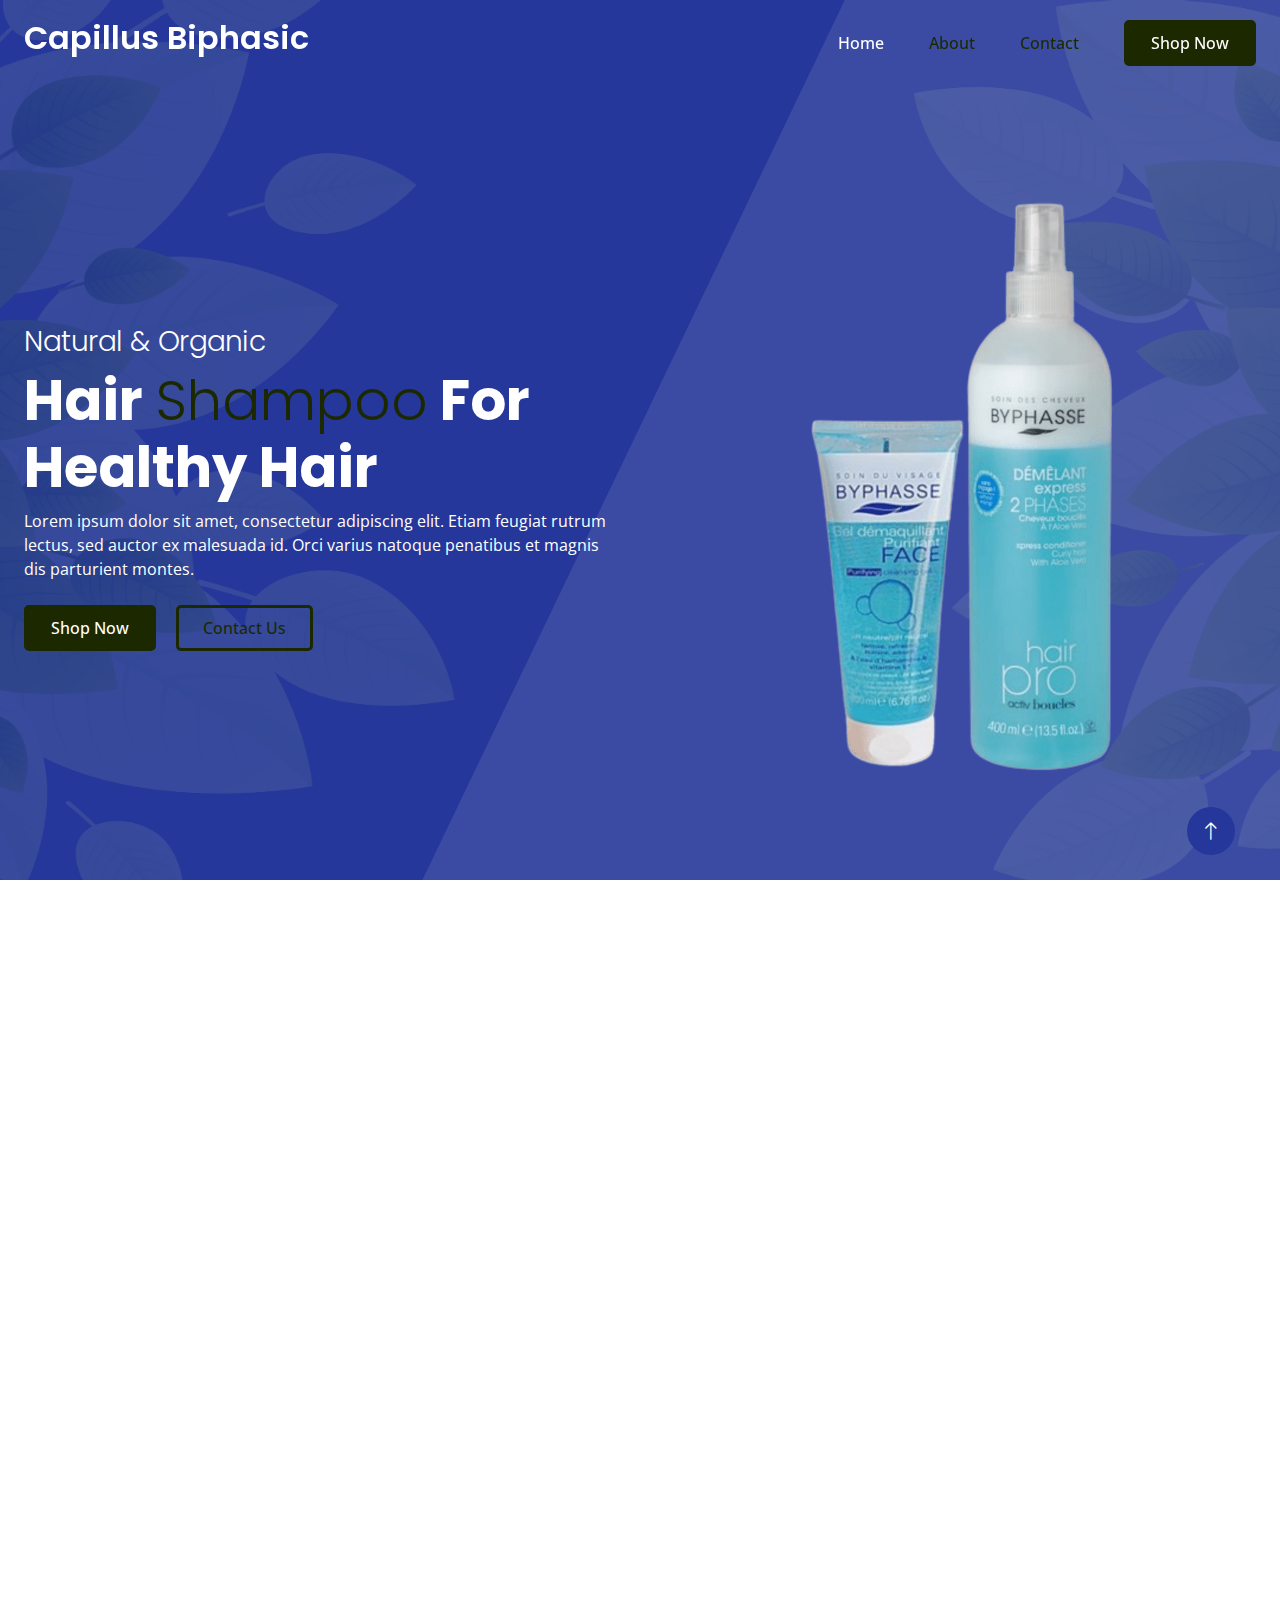
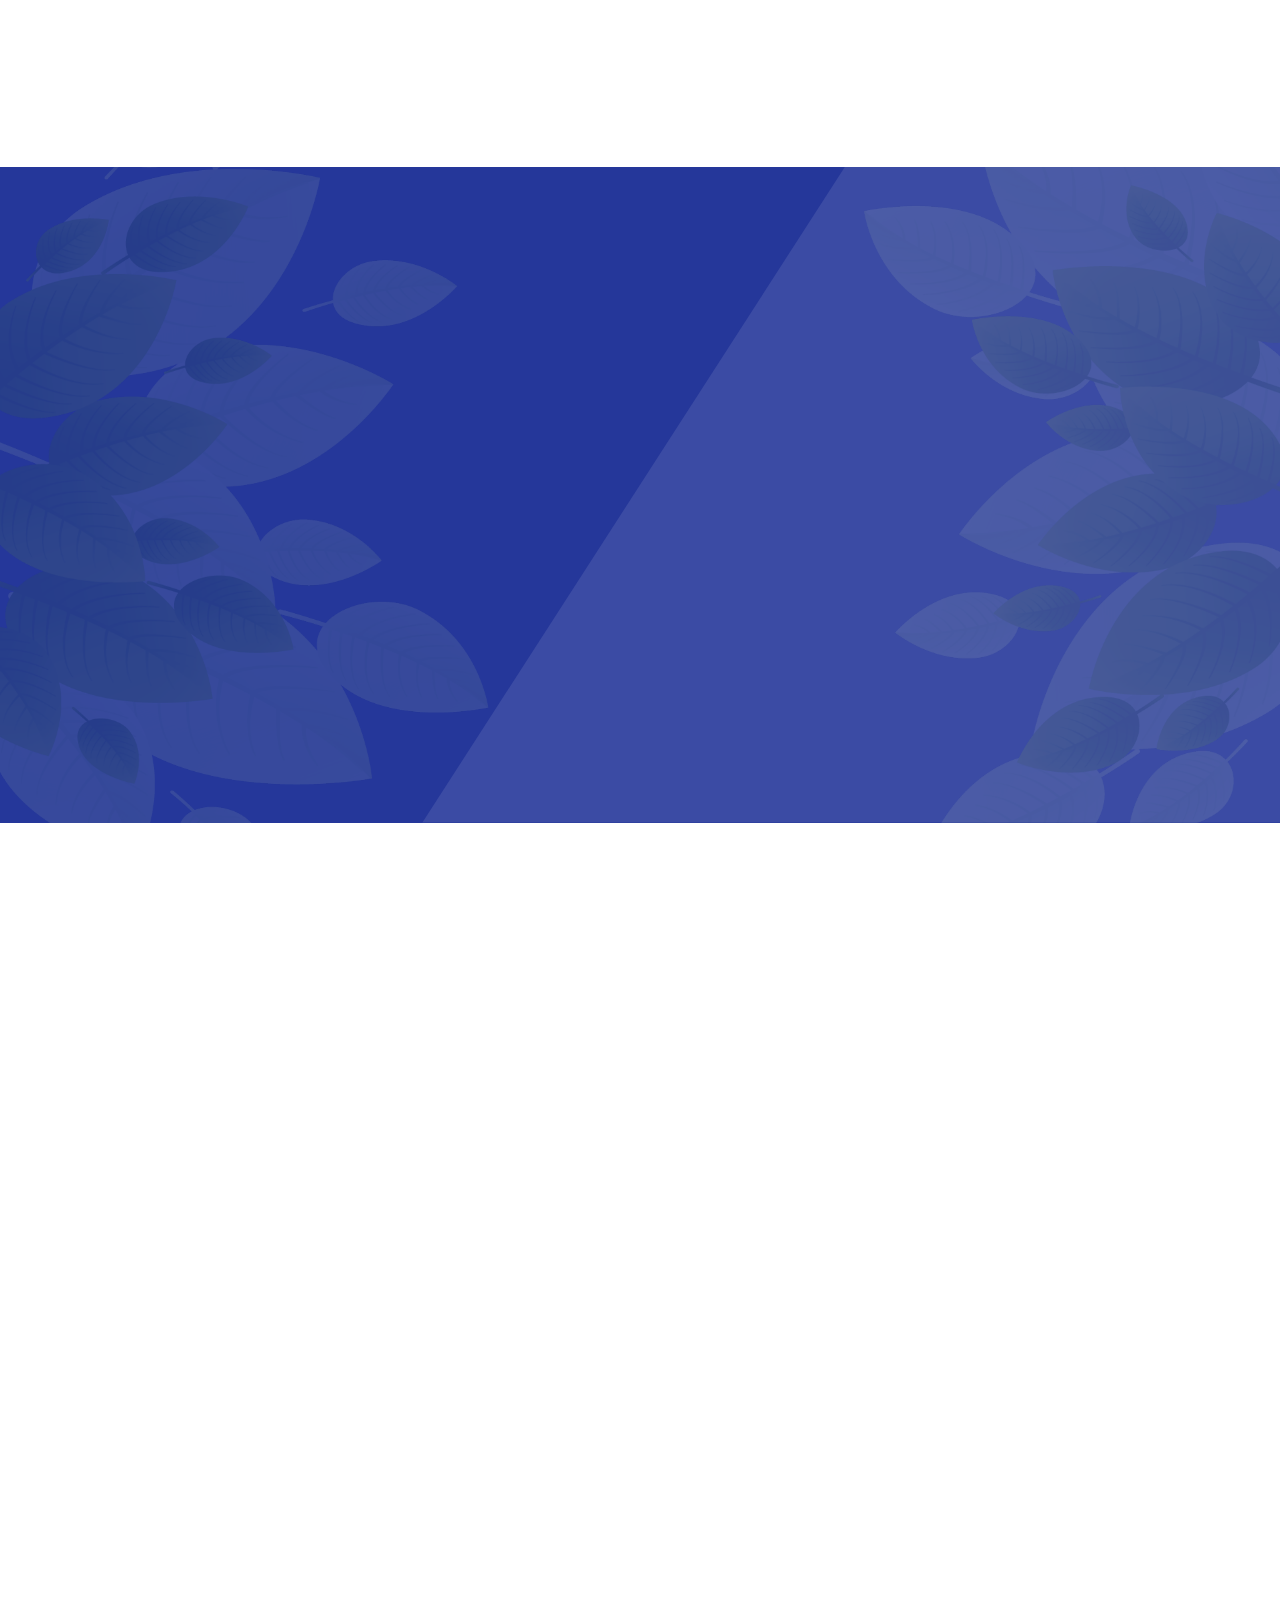
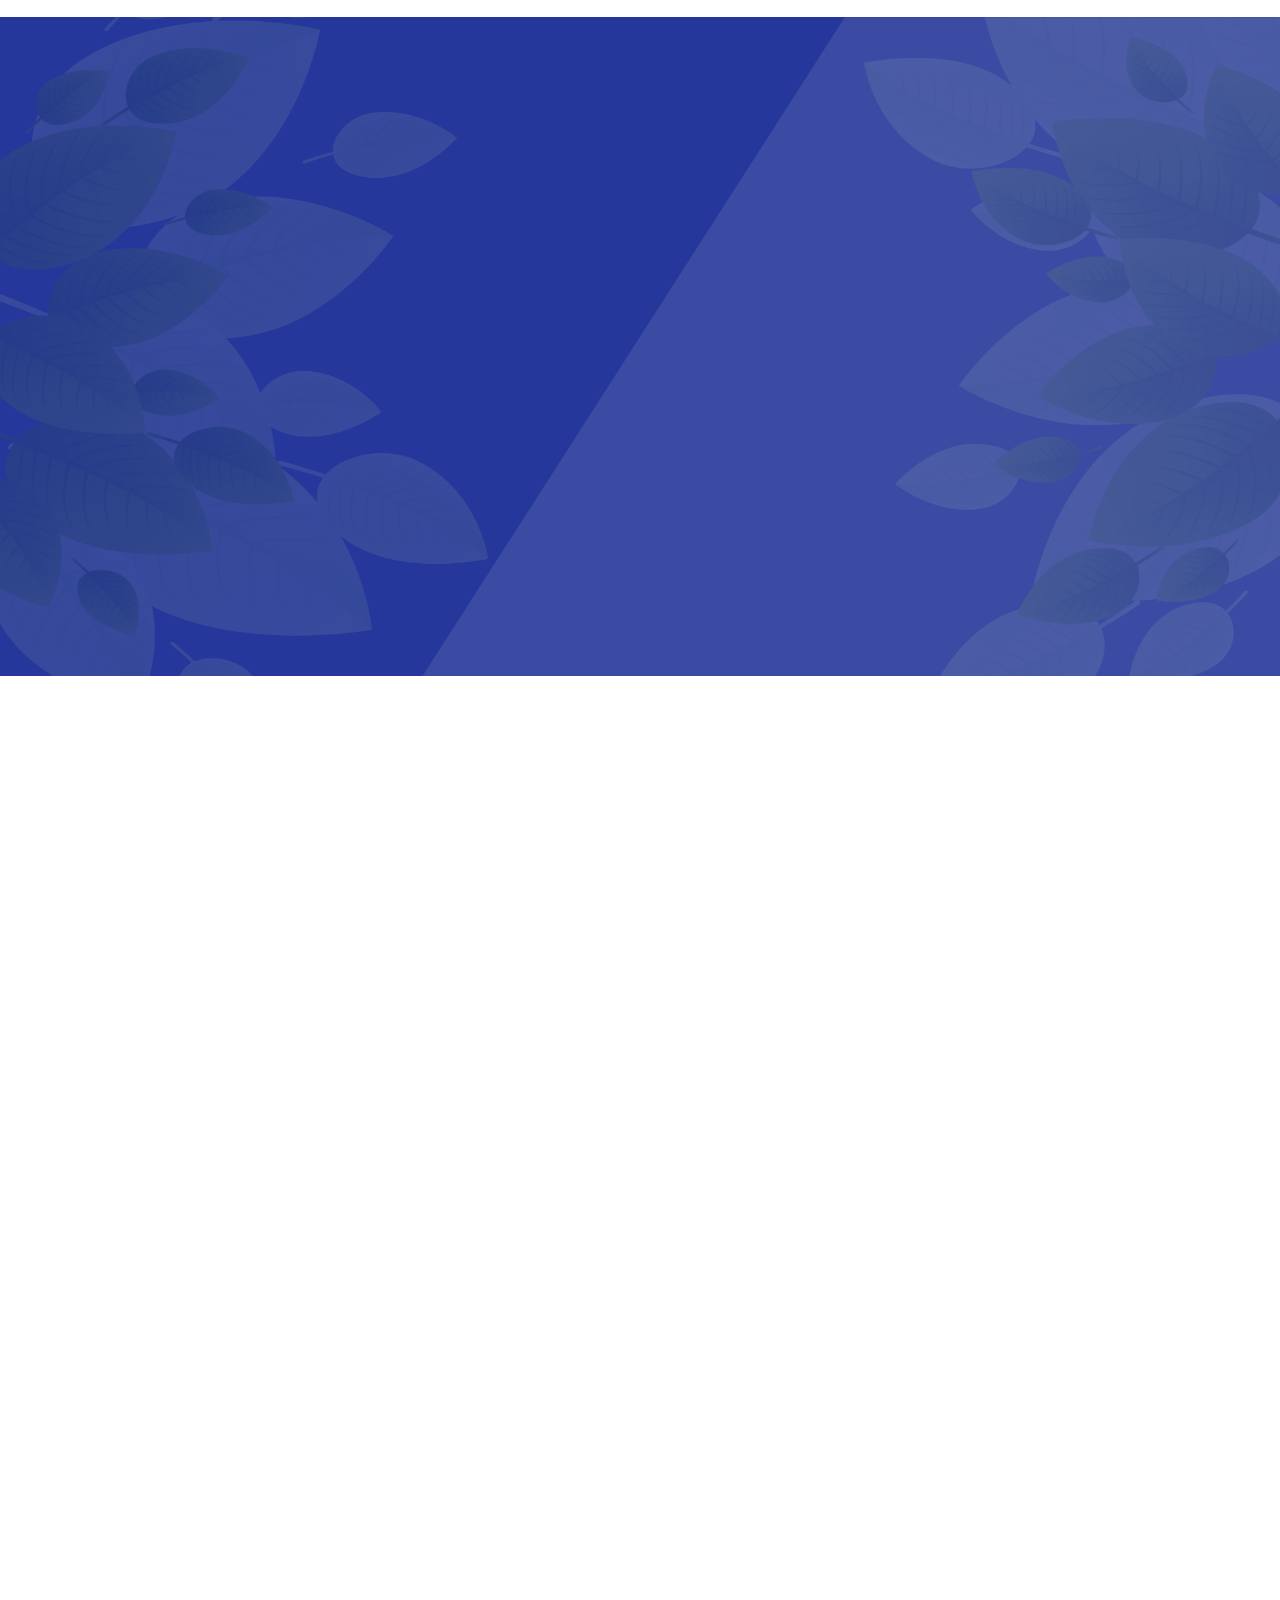
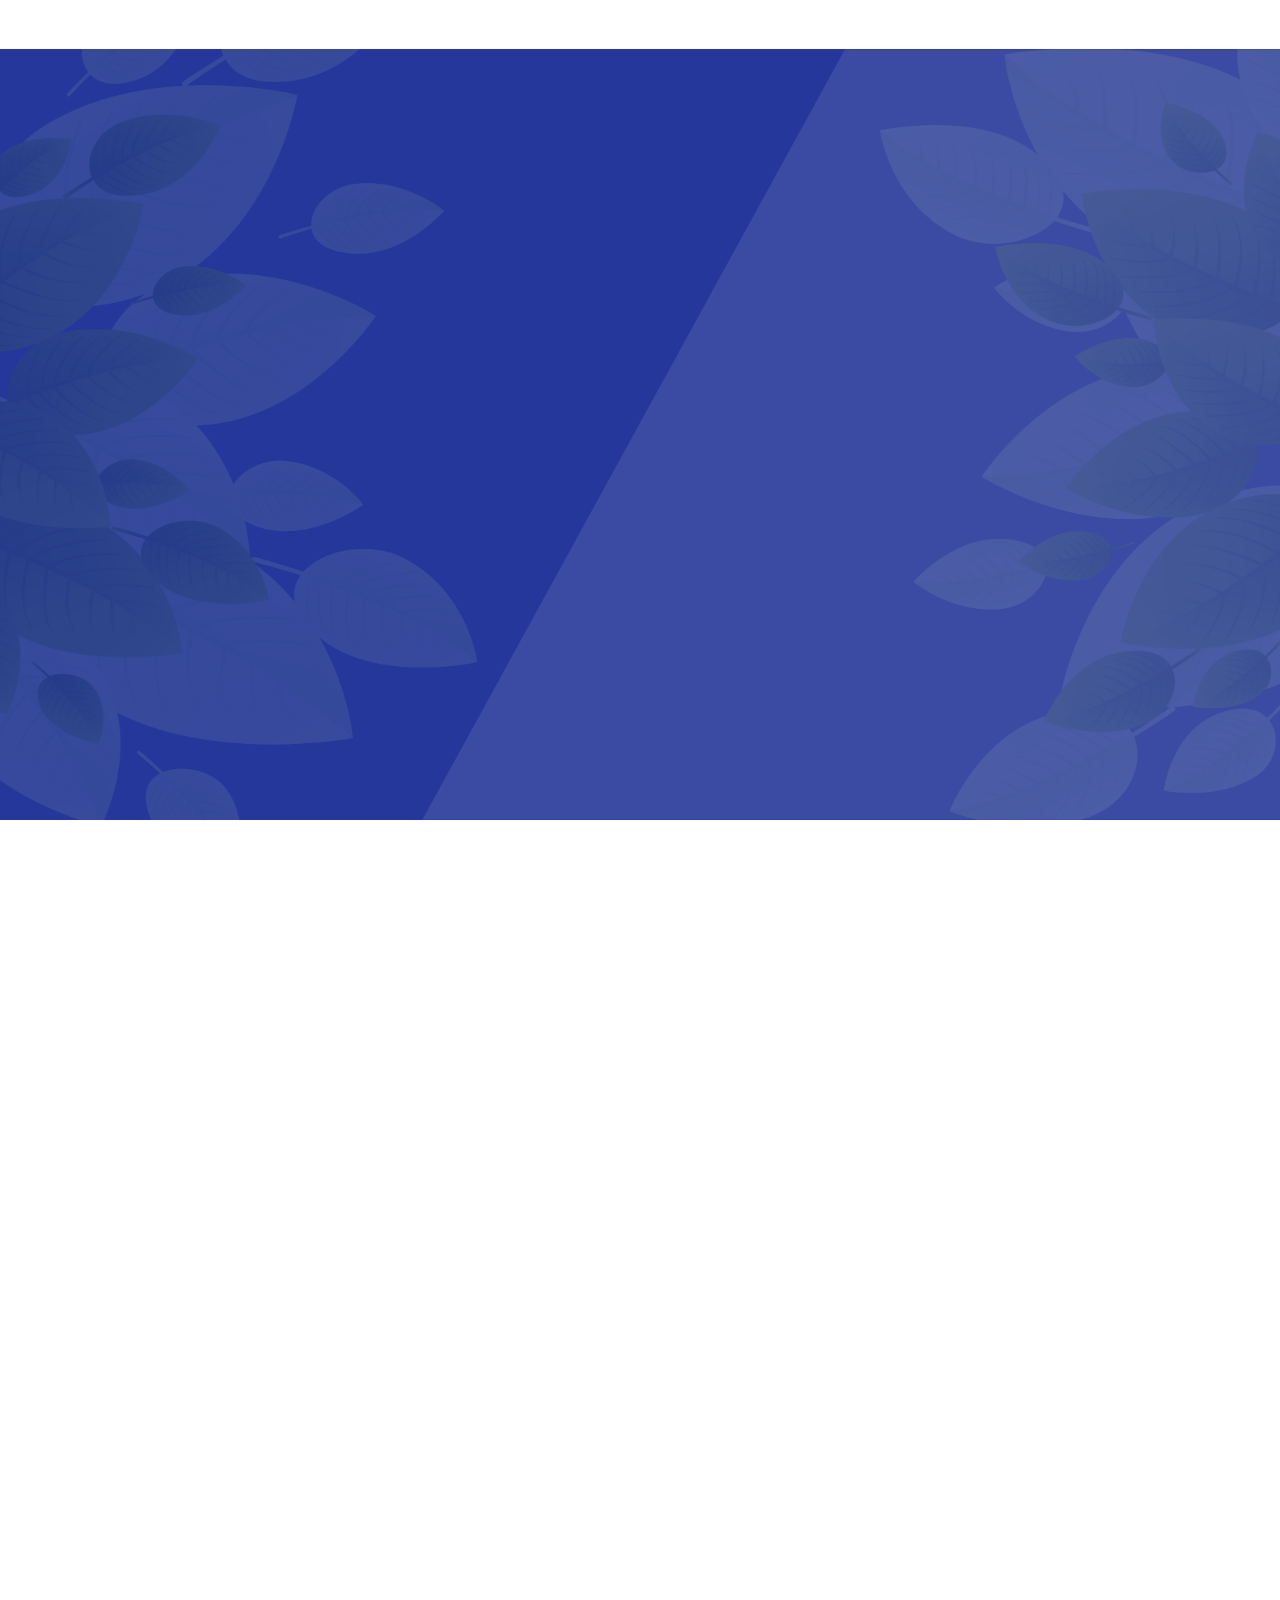
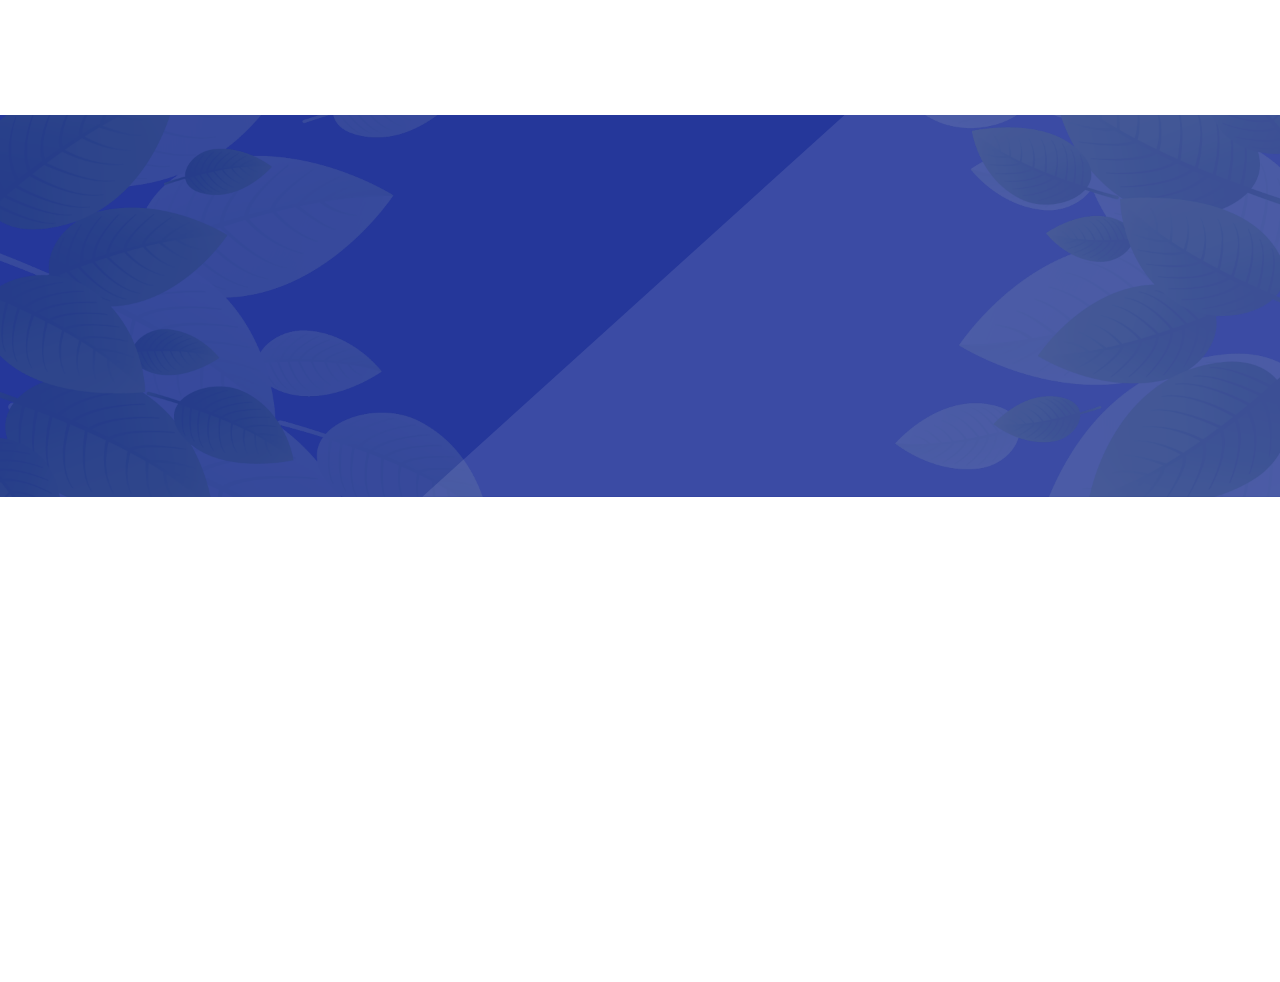
<file: index.html>
<!DOCTYPE html>
<html lang="en">

<head>
    <meta charset="utf-8">
    <title>Capillus Biphasic</title>
    <meta content="width=device-width, initial-scale=1.0" name="viewport">
    <meta content="" name="keywords">
    <meta content="" name="description">

    <!-- Favicon -->
    <link href="img/favicon.ico" rel="icon">

    <!-- Google Web Fonts -->
    <link rel="preconnect" href="https://fonts.googleapis.com">
    <link rel="preconnect" href="https://fonts.gstatic.com" crossorigin>
    <link
        href="https://fonts.googleapis.com/css2?family=Open+Sans:wght@400;500&family=Poppins:wght@200;600;700&display=swap"
        rel="stylesheet">

    <!-- Icon Font Stylesheet -->
    <link href="https://cdnjs.cloudflare.com/ajax/libs/font-awesome/5.10.0/css/all.min.css" rel="stylesheet">
    <link href="https://cdn.jsdelivr.net/npm/bootstrap-icons@1.4.1/font/bootstrap-icons.css" rel="stylesheet">

    <!-- Libraries Stylesheet -->
    <link href="lib/animate/animate.min.css" rel="stylesheet">
    <link href="lib/owlcarousel/assets/owl.carousel.min.css" rel="stylesheet">

    <!-- Customized Bootstrap Stylesheet -->
    <link href="css/bootstrap.min.css" rel="stylesheet">

    <!-- Template Stylesheet -->
    <link href="css/style.css" rel="stylesheet">
</head>
<style>
    .custom-bg {
        background-color: #25379a;
    }
    .btn-custom {
            background-color: #25379a;
            color: white;
            border: none;
        }
    .btn-custom:hover {
            background-color: #1f2f85;
        }
    .text-custom {
            color: #25379a;
        }
        .btn-outline-custom {
            color: #25379a;
            border-color: #25379a;
        }
        .btn-outline-custom:hover {
            background-color: #25379a;
            color: white;
        }
</style>
<body>
    <!-- Spinner Start -->
    <div id="spinner"
        class="show bg-white position-fixed translate-middle w-100 vh-100 top-50 start-50 d-flex align-items-center justify-content-center">
        <div class="spinner-grow text-custom" style="width: 3rem; height: 3rem;" role="status">
            <span class="sr-only">Loading...</span>
        </div>
    </div>
    <!-- Spinner End -->


    <!-- Navbar Start -->
    <div class="container-fluid sticky-top">
        <div class="container">
            <nav class="navbar navbar-expand-lg navbar-light p-0">
                <a href="index.html" class="navbar-brand">
                    <h2 class="text-white">Capillus Biphasic</h2>
                </a>
                <button type="button" class="navbar-toggler ms-auto me-0" data-bs-toggle="collapse"
                    data-bs-target="#navbarCollapse">
                    <span class="navbar-toggler-icon"></span>
                </button>
                <div class="collapse navbar-collapse" id="navbarCollapse">
                    <div class="navbar-nav ms-auto">
                        <a href="index.html" class="nav-item nav-link active">Home</a>
                        <a href="about.html" class="nav-item nav-link">About</a>
                        <a href="contact.html" class="nav-item nav-link">Contact</a>
                    </div>
                    <a href="" class="btn btn-dark py-2 px-4 d-none d-lg-inline-block">Shop Now</a>
                </div>
            </nav>
        </div>
    </div>
    <!-- Navbar End -->
<!-- color #25379a -->

    <!-- Hero Start -->
    <div class="container-fluid custom-bg hero-header mb-5">
        <div class="container">
            <div class="row g-5 align-items-center">
                <div class="col-lg-6 text-center text-lg-start">
                    <h3 class="fw-light text-white animated slideInRight">Natural & Organic</h3>
                    <h1 class="display-4 text-white animated slideInRight">Hair <span class="fw-light text-dark">Shampoo</span> For Healthy Hair</h1>
                    <p class="text-white mb-4 animated slideInRight">Lorem ipsum dolor sit amet, consectetur adipiscing
                        elit. Etiam feugiat rutrum lectus, sed auctor ex malesuada id. Orci varius natoque penatibus et
                        magnis dis parturient montes.</p>
                    <a href="" class="btn btn-dark py-2 px-4 me-3 animated slideInRight">Shop Now</a>
                    <a href="" class="btn btn-outline-dark py-2 px-4 animated slideInRight">Contact Us</a>
                </div>
                <div class="col-lg-6">
                    <img class="img-fluid animated pulse infinite" src="img/shampo.png" alt="">
                </div>
            </div>
        </div>
    </div>
    <!-- Hero End -->


    <!-- Feature Start -->
    <div class="container-fluid py-5">
        <div class="container">
            <div class="row g-4">
                <div class="col-lg-4 wow fadeIn" data-wow-delay="0.1s">
                    <div class="feature-item position-relative custom-bg text-center p-3">
                        <div class="border py-5 px-3">
                            <i class="fa fa-leaf fa-3x text-dark mb-4"></i>
                            <h5 class="text-white mb-0">100% Natural</h5>
                        </div>
                    </div>
                </div>
                <div class="col-lg-4 wow fadeIn" data-wow-delay="0.3s">
                    <div class="feature-item position-relative custom-bg text-center p-3">
                        <div class="border py-5 px-3">
                            <i class="fa fa-tint-slash fa-3x text-dark mb-4"></i>
                            <h5 class="text-white mb-0">Anti Hair Fall</h5>
                        </div>
                    </div>
                </div>
                <div class="col-lg-4 wow fadeIn" data-wow-delay="0.5s">
                    <div class="feature-item position-relative custom-bg text-center p-3">
                        <div class="border py-5 px-3">
                            <i class="fa fa-times fa-3x text-dark mb-4"></i>
                            <h5 class="text-white mb-0">Hypoallergenic</h5>
                        </div>
                    </div>
                </div>
            </div>
        </div>
    </div>
    <!-- Feature End -->


    <!-- About Start -->
    <div class="container-fluid py-5">
        <div class="container">
            <div class="row g-5 align-items-center">
                <div class="col-lg-6 wow fadeIn" data-wow-delay="0.1s">
                    <img class="img-fluid animated pulse infinite" src="img/prod2.png">
                </div>
                <div class="col-lg-6 wow fadeIn" data-wow-delay="0.5s">
                    <h1 class="text-custom mb-4">Healthy Hair <span class="fw-light text-dark">Is A Symbol Of Our
                            Beauty</span></h1>
                    <p class="mb-4">Lorem ipsum dolor sit amet, consectetur adipiscing elit. Duis aliquet, erat non malesuada consequat, nibh erat tempus risus, vitae porttitor purus nisl vitae purus. Praesent tristique odio ut rutrum pellentesque. Fusce eget molestie est, at rutrum est.</p>
                    <p class="mb-4">Aliqu diam amet diam et eos labore. Clita erat ipsum et lorem et sit, sed stet no
                        labore lorem sit. Sanctus clita duo justo et tempor.</p>
                    <a class="btn btn-custom py-2 px-4" href="">Shop Now</a>
                </div>
            </div>
        </div>
    </div>
    <!-- About End -->


    <!-- Deal Start -->
    <div class="container-fluid deal custom-bg my-5 py-5">
        <div class="container py-5">
            <div class="row g-5 align-items-center">
                <div class="col-lg-6 wow fadeIn" data-wow-delay="0.1s">
                    <img class="img-fluid animated pulse infinite" src="img/prod1.png">
                </div>
                <div class="col-lg-6 wow fadeIn" data-wow-delay="0.5s">
                    <div class="bg-white text-center p-4">
                        <div class="border p-4">
                            <p class="mb-2">Natural & Organic Shampoo</p>
                            <h2 class="fw-bold text-uppercase mb-4">Deals of the Day</h2>
                            <h1 class="display-4 text-custom mb-4">$99.99</h1>
                            <h5>Fresh Organic Shampoo</h5>
                            <p class="mb-4">Lorem ipsum dolor sit amet, consectetur adipiscing
                                elit. Etiam feugiat rutrum lectus sed auctor.</p>
                            <div class="row g-0 cdt mb-4">
                                <div class="col-3">
                                    <h1 class="display-6" id="cdt-days"></h1>
                                </div>
                                <div class="col-3">
                                    <h1 class="display-6" id="cdt-hours"></h1>
                                </div>
                                <div class="col-3">
                                    <h1 class="display-6" id="cdt-minutes"></h1>
                                </div>
                                <div class="col-3">
                                    <h1 class="display-6" id="cdt-seconds"></h1>
                                </div>
                            </div>
                            <a class="btn btn-custom py-2 px-4" href="">Shop Now</a>
                        </div>
                    </div>
                </div>
            </div>
        </div>
    </div>
    <!-- Deal End -->


    <!-- Feature Start -->
    <div class="container-fluid py-5">
        <div class="container">
            <div class="mx-auto text-center wow fadeIn" data-wow-delay="0.1s" style="max-width: 600px;">
                <h1 class="text-custom mb-3"><span class="fw-light text-dark">Best Benefits Of Our</span> Natural Hair
                    Shampoo</h1>
                <p class="mb-5">Lorem ipsum dolor sit amet, consectetur adipiscing elit. Duis aliquet, erat non malesuada consequat, nibh erat tempus risus.</p>
            </div>
            <div class="row g-4 align-items-center">
                <div class="col-lg-4 wow fadeIn" data-wow-delay="0.3s">
                    <div class="row g-5">
                        <div class="col-12 d-flex">
                            <div class="btn-square rounded-circle border flex-shrink-0"
                                style="width: 80px; height: 80px;">
                                <i class="fa fa-check fa-2x text-custom"></i>
                            </div>
                            <div class="ps-3">
                                <h5>Natural & Organic</h5>
                                <hr class="w-25 custom-bg my-2">
                                <span>Lorem ipsum dolor sit amet adipiscing elit aliquet.</span>
                            </div>
                        </div>
                        <div class="col-12 d-flex">
                            <div class="btn-square rounded-circle border flex-shrink-0"
                                style="width: 80px; height: 80px;">
                                <i class="fa fa-check fa-2x text-custom"></i>
                            </div>
                            <div class="ps-3">
                                <h5>Anti Hair Fall</h5>
                                <hr class="w-25 custom-bg my-2">
                                <span>Lorem ipsum dolor sit amet adipiscing elit aliquet.</span>
                            </div>
                        </div>
                        <div class="col-12 d-flex">
                            <div class="btn-square rounded-circle border flex-shrink-0"
                                style="width: 80px; height: 80px;">
                                <i class="fa fa-check fa-2x text-custom"></i>
                            </div>
                            <div class="ps-3">
                                <h5>Anti-dandruff</h5>
                                <hr class="w-25 custom-bg my-2">
                                <span>Lorem ipsum dolor sit amet adipiscing elit aliquet.</span>
                            </div>
                        </div>
                    </div>
                </div>
                <div class="col-lg-4 wow fadeIn" data-wow-delay="0.1s">
                    <img class="img-fluid animated pulse infinite" src="img/shampo.png">
                </div>
                <div class="col-lg-4 wow fadeIn" data-wow-delay="0.5s">
                    <div class="row g-5">
                        <div class="col-12 d-flex">
                            <div class="btn-square rounded-circle border flex-shrink-0"
                                style="width: 80px; height: 80px;">
                                <i class="fa fa-check fa-2x text-custom"></i>
                            </div>
                            <div class="ps-3">
                                <h5>No Internal Side Effect</h5>
                                <hr class="w-25 custom-bg my-2">
                                <span>Lorem ipsum dolor sit amet adipiscing elit aliquet.</span>
                            </div>
                        </div>
                        <div class="col-12 d-flex">
                            <div class="btn-square rounded-circle border flex-shrink-0"
                                style="width: 80px; height: 80px;">
                                <i class="fa fa-check fa-2x text-custom"></i>
                            </div>
                            <div class="ps-3">
                                <h5>No Skin Irritation</h5>
                                <hr class="w-25 custom-bg my-2">
                                <span>Lorem ipsum dolor sit amet adipiscing elit aliquet.</span>
                            </div>
                        </div>
                        <div class="col-12 d-flex">
                            <div class="btn-square rounded-circle border flex-shrink-0"
                                style="width: 80px; height: 80px;">
                                <i class="fa fa-check fa-2x text-custom"></i>
                            </div>
                            <div class="ps-3">
                                <h5>No Artificial Smell</h5>
                                <hr class="w-25 custom-bg my-2">
                                <span>Lorem ipsum dolor sit amet adipiscing elit aliquet.</span>
                            </div>
                        </div>
                    </div>
                </div>
            </div>
        </div>
    </div>
    <!-- Feature End -->


    <!-- How To Use Start -->
    <div class="container-fluid how-to-use custom-bg my-5 py-5">
        <div class="container text-white py-5">
            <div class="mx-auto text-center wow fadeIn" data-wow-delay="0.1s" style="max-width: 600px;">
                <h1 class="text-white mb-3"><span class="fw-light text-dark">How To Use Our</span> Natural & Organic
                    <span class="fw-light text-dark">Hair Shampoo</span></h1>
                <p class="mb-5">Lorem ipsum dolor sit amet, consectetur adipiscing elit. Duis aliquet, erat non malesuada consequat, nibh erat tempus risus.</p>
            </div>
            <div class="row g-5">
                <div class="col-lg-4 text-center wow fadeIn" data-wow-delay="0.1s">
                    <div class="btn-square rounded-circle border mx-auto mb-4" style="width: 120px; height: 120px;">
                        <i class="fa fa-home fa-3x text-dark"></i>
                    </div>
                    <h5 class="text-white">Wash Hair With Water</h5>
                    <hr class="w-25 bg-light my-2 mx-auto">
                    <span>Lorem ipsum dolor sit amet, consectetur adipiscing elit. Duis aliquet, erat non malesuada consequat.</span>
                </div>
                <div class="col-lg-4 text-center wow fadeIn" data-wow-delay="0.3s">
                    <div class="btn-square rounded-circle border mx-auto mb-4" style="width: 120px; height: 120px;">
                        <i class="fa fa-home fa-3x text-dark"></i>
                    </div>
                    <h5 class="text-white">Apply Shampoo On Hair</h5>
                    <hr class="w-25 bg-light my-2 mx-auto">
                    <span>Lorem ipsum dolor sit amet, consectetur adipiscing elit. Duis aliquet, erat non malesuada consequat.</span>
                </div>
                <div class="col-lg-4 text-center wow fadeIn" data-wow-delay="0.5s">
                    <div class="btn-square rounded-circle border mx-auto mb-4" style="width: 120px; height: 120px;">
                        <i class="fa fa-home fa-3x text-dark"></i>
                    </div>
                    <h5 class="text-white">Wait 5 Mins And Wash</h5>
                    <hr class="w-25 bg-light my-2 mx-auto">
                    <span>Lorem ipsum dolor sit amet, consectetur adipiscing elit. Duis aliquet, erat non malesuada consequat.</span>
                </div>
            </div>
        </div>
    </div>
    <!-- How To Use End -->


    <!-- Product Start -->
    <div class="container-fluid py-5">
        <div class="container">
            <div class="mx-auto text-center wow fadeIn" data-wow-delay="0.1s" style="max-width: 600px;">
                <h1 class="text-custom mb-3"><span class="fw-light text-dark">Our Natural</span> Hair Products</h1>
                <p class="mb-5">Lorem ipsum dolor sit amet, consectetur adipiscing elit. Duis aliquet, erat non malesuada consequat, nibh erat tempus risus.</p>
            </div>
            <div class="row g-4">
                <div class="col-md-6 col-lg-3 wow fadeIn" data-wow-delay="0.1s">
                    <div class="product-item text-center border h-100 p-4">
                        <img class="img-fluid mb-4" src="img/prod1.png" alt="">
                        <div class="mb-2">
                            <small class="fa fa-star text-custom"></small>
                            <small class="fa fa-star text-custom"></small>
                            <small class="fa fa-star text-custom"></small>
                            <small class="fa fa-star text-custom"></small>
                            <small class="fa fa-star text-custom"></small>
                            <small>(99)</small>
                        </div>
                        <a href="" class="h6 d-inline-block mb-2">Hair Shining Shampoo</a>
                        <h5 class="text-custom mb-3">$99.99</h5>
                        <a href="" class="btn btn-outline-custom px-3">Add To Cart</a>
                    </div>
                </div>
                <div class="col-md-6 col-lg-3 wow fadeIn" data-wow-delay="0.3s">
                    <div class="product-item text-center border h-100 p-4">
                        <img class="img-fluid mb-4" src="img/prod2.png" alt="">
                        <div class="mb-2">
                            <small class="fa fa-star text-custom"></small>
                            <small class="fa fa-star text-custom"></small>
                            <small class="fa fa-star text-custom"></small>
                            <small class="fa fa-star text-custom"></small>
                            <small class="fa fa-star text-custom"></small>
                            <small>(99)</small>
                        </div>
                        <a href="" class="h6 d-inline-block mb-2">Anti-dandruff Shampoo</a>
                        <h5 class="text-custom mb-3">$99.99</h5>
                        <a href="" class="btn btn-outline-custom px-3">Add To Cart</a>
                    </div>
                </div>
                <div class="col-md-6 col-lg-3 wow fadeIn" data-wow-delay="0.5s">
                    <div class="product-item text-center border h-100 p-4">
                        <img class="img-fluid mb-4" src="img/prod1.png" alt="">
                        <div class="mb-2">
                            <small class="fa fa-star text-custom"></small>
                            <small class="fa fa-star text-custom"></small>
                            <small class="fa fa-star text-custom"></small>
                            <small class="fa fa-star text-custom"></small>
                            <small class="fa fa-star text-custom"></small>
                            <small>(99)</small>
                        </div>
                        <a href="" class="h6 d-inline-block mb-2">Anti Hair Fall Shampoo</a>
                        <h5 class="text-custom mb-3">$99.99</h5>
                        <a href="" class="btn btn-outline-custom px-3">Add To Cart</a>
                    </div>
                </div>
                <div class="col-md-6 col-lg-3 wow fadeIn" data-wow-delay="0.7s">
                    <div class="product-item text-center border h-100 p-4">
                        <img class="img-fluid mb-4" src="img/prod2.png" alt="">
                        <div class="mb-2">
                            <small class="fa fa-star text-custom"></small>
                            <small class="fa fa-star text-custom"></small>
                            <small class="fa fa-star text-custom"></small>
                            <small class="fa fa-star text-custom"></small>
                            <small class="fa fa-star text-custom"></small>
                            <small>(99)</small>
                        </div>
                        <a href="" class="h6 d-inline-block mb-2">Hair Growing Shampoo</a>
                        <h5 class="text-custom mb-3">$99.99</h5>
                        <a href="" class="btn btn-outline-custom px-3">Add To Cart</a>
                    </div>
                </div>
            </div>
        </div>
    </div>
    <!-- Product End -->


    <!-- Testimonial Start -->
    <div class="container-fluid testimonial custom-bg my-5 py-5">
        <div class="container text-white py-5">
            <div class="mx-auto text-center wow fadeIn" data-wow-delay="0.1s" style="max-width: 600px;">
                <h1 class="text-white mb-3">Our Customer Said <span class="fw-light text-dark">About Our Natural Shampoo</span></h1>
                <p class="mb-5">Lorem ipsum dolor sit amet, consectetur adipiscing elit. Duis aliquet, erat non malesuada consequat, nibh erat tempus risus.</p>
            </div>
            <div class="row justify-content-center">
                <div class="col-lg-8">
                    <div class="owl-carousel testimonial-carousel wow fadeIn" data-wow-delay="0.1s">
                        <div class="testimonial-item text-center" data-dot="1">
                            <img class="img-fluid border p-2" src="img/testimonial-1.jpg" alt="">
                            <h5 class="fw-light lh-base text-white">Lorem ipsum dolor sit amet, consectetur adipiscing elit. Duis aliquet, erat non malesuada consequat, nibh erat tempus risus, vitae porttitor purus nisl vitae purus. Praesent tristique odio ut rutrum pellentesque. Fusce eget molestie est, at rutrum est. Nullam scelerisque libero nunc, vitae ullamcorper elit volutpat ut.</h5>
                            <h5 class="mb-1">Client Name</h5>
                            <h6 class="fw-light text-white fst-italic mb-0">Profession</h6>
                        </div>
                        <div class="testimonial-item text-center" data-dot="2">
                            <img class="img-fluid border p-2" src="img/testimonial-2.jpg" alt="">
                            <h5 class="fw-light lh-base text-white">Lorem ipsum dolor sit amet, consectetur adipiscing elit. Duis aliquet, erat non malesuada consequat, nibh erat tempus risus, vitae porttitor purus nisl vitae purus. Praesent tristique odio ut rutrum pellentesque. Fusce eget molestie est, at rutrum est. Nullam scelerisque libero nunc, vitae ullamcorper elit volutpat ut.</h5>
                            <h5 class="mb-1">Client Name</h5>
                            <h6 class="fw-light text-white fst-italic mb-0">Profession</h6>
                        </div>
                        <div class="testimonial-item text-center" data-dot="3">
                            <img class="img-fluid border p-2" src="img/testimonial-3.jpg" alt="">
                            <h5 class="fw-light lh-base text-white">Lorem ipsum dolor sit amet, consectetur adipiscing elit. Duis aliquet, erat non malesuada consequat, nibh erat tempus risus, vitae porttitor purus nisl vitae purus. Praesent tristique odio ut rutrum pellentesque. Fusce eget molestie est, at rutrum est. Nullam scelerisque libero nunc, vitae ullamcorper elit volutpat ut.</h5>
                            <h5 class="mb-1">Client Name</h5>
                            <h6 class="fw-light text-white fst-italic mb-0">Profession</h6>
                        </div>
                    </div>
                </div>
            </div>
        </div>
    </div>
    <!-- Testimonial End -->


    <!-- Blog Start -->
    <div class="container-fluid py-5">
        <div class="container">
            <div class="mx-auto text-center wow fadeIn" data-wow-delay="0.1s" style="max-width: 600px;">
                <h1 class="text-custom mb-3"><span class="fw-light text-dark">From Our</span> Blog Articles</h1>
                <p class="mb-5">Lorem ipsum dolor sit amet, consectetur adipiscing elit. Duis aliquet, erat non malesuada consequat, nibh erat tempus risus.</p>
            </div>
            <div class="row g-4">
                <div class="col-md-6 col-lg-4 wow fadeIn" data-wow-delay="0.1s">
                    <div class="blog-item border h-100 p-4">
                        <img class="img-fluid mb-4" src="img/blog-1.jpg" alt="">
                        <a href="" class="h5 lh-base d-inline-block" style="color: #1f2f85;">Foods that are good for your hair growing</a>
                        <div class="d-flex text-black-50 mb-2">
                            <div class="pe-3">
                                <small class="fa fa-eye me-1"></small>
                                <small>9999 Views</small>
                            </div>
                            <div class="pe-3">
                                <small class="fa fa-comments me-1"></small>
                                <small>9999 Comments</small>
                            </div>
                        </div>
                        <p class="mb-4">Lorem ipsum dolor sit amet, consectetur adipiscing elit. Duis aliquet, erat non malesuada consequat.</p>
                        <a href="" class="btn btn-outline-custom px-3" >Read More</a>
                    </div>
                </div>
                <div class="col-md-6 col-lg-4 wow fadeIn" data-wow-delay="0.3s">
                    <div class="blog-item border h-100 p-4">
                        <img class="img-fluid mb-4" src="img/blog-2.jpg" alt="">
                        <a href="" class="h5 lh-base d-inline-block" style="color: #1f2f85;">How to take care of hair naturally</a>
                        <div class="d-flex text-black-50 mb-2">
                            <div class="pe-3">
                                <small class="fa fa-eye me-1"></small>
                                <small>9999 Views</small>
                            </div>
                            <div class="pe-3">
                                <small class="fa fa-comments me-1"></small>
                                <small>9999 Comments</small>
                            </div>
                        </div>
                        <p class="mb-4">Lorem ipsum dolor sit amet, consectetur adipiscing elit. Duis aliquet, erat non malesuada consequat.</p>
                        <a href="" class="btn btn-outline-custom px-3">Read More</a>
                    </div>
                </div>
                <div class="col-md-6 col-lg-4 wow fadeIn" data-wow-delay="0.5s">
                    <div class="blog-item border h-100 p-4">
                        <img class="img-fluid mb-4" src="img/blog-3.jpg" alt="">
                        <a href="" class="h5 lh-base d-inline-block" style="color: #1f2f85;">How to use our natural & organic shampoo</a>
                        <div class="d-flex text-black-50 mb-2">
                            <div class="pe-3">
                                <small class="fa fa-eye me-1"></small>
                                <small>9999 Views</small>
                            </div>
                            <div class="pe-3">
                                <small class="fa fa-comments me-1"></small>
                                <small>9999 Comments</small>
                            </div>
                        </div>
                        <p class="mb-4">Lorem ipsum dolor sit amet, consectetur adipiscing elit. Duis aliquet, erat non malesuada consequat.</p>
                        <a href="" class="btn btn-outline-custom px-3">Read More</a>
                    </div>
                </div>
            </div>
        </div>
    </div>
    <!-- Blog End -->


    <!-- Newsletter Start -->
    <div class="container-fluid newsletter custom-bg py-5 my-5">
        <div class="container py-5">
            <div class="mx-auto text-center wow fadeIn" data-wow-delay="0.1s" style="max-width: 600px;">
                <h1 class="text-white mb-3"><span class="fw-light text-dark">Let's Subscribe</span> The Newsletter</h1>
                <p class="text-white mb-4">Subscribe now to get 30% discount on any of our products</p>
            </div>
            <div class="row justify-content-center">
                <div class="col-md-7 wow fadeIn" data-wow-delay="0.5s">
                    <div class="position-relative w-100 mt-3 mb-2">
                        <input class="form-control w-100 py-4 ps-4 pe-5" type="text" placeholder="Enter Your Email"
                            style="height: 48px;">
                        <button type="button" class="btn shadow-none position-absolute top-0 end-0 mt-1 me-2"><i
                                class="fa fa-paper-plane text-white fs-4"></i></button>
                    </div>
                </div>
            </div>
        </div>
    </div>
    <!-- Newsletter End -->


    <!-- Footer Start -->
    <div class="container-fluid bg-white footer">
        <div class="container py-5">
            <div class="row g-5">
                <div class="col-md-6 col-lg-3 wow fadeIn" data-wow-delay="0.1s">
                    <a href="index.html" class="d-inline-block mb-3">
                        <h1 class="text-custom">Capillus Biphasic</h1>
                    </a>
                    <p class="mb-0">Lorem ipsum dolor sit amet, consectetur adipiscing elit. Duis aliquet, erat non malesuada consequat, nibh erat tempus risus, vitae porttitor purus nisl vitae purus.</p>
                </div>
                <div class="col-md-6 col-lg-3 wow fadeIn" data-wow-delay="0.3s">
                    <h5 class="mb-4">Get In Touch</h5>
                    <p><i class="fa fa-map-marker-alt me-3"></i>123 Martil Maroc</p>
                    <p><i class="fa fa-phone-alt me-3"></i>+2126666666</p>
                    <p><i class="fa fa-envelope me-3"></i>info@gmail.com</p>
                    <div class="d-flex pt-2">
                        <a class="btn btn-square btn-outline-custom me-1" href=""><i class="fab fa-twitter"></i></a>
                        <a class="btn btn-square btn-outline-custom me-1" href=""><i class="fab fa-facebook-f"></i></a>
                        <a class="btn btn-square btn-outline-custom me-1" href=""><i class="fab fa-instagram"></i></a>
                        <a class="btn btn-square btn-outline-custom me-1" href=""><i
                                class="fab fa-linkedin-in"></i></a>
                    </div>
                </div>
                <div class="col-md-6 col-lg-3 wow fadeIn" data-wow-delay="0.5s">
                    <h5 class="mb-4">Our Products</h5>
                    <a class="btn btn-link" href="">Hair Shining Shampoo</a>
                    <a class="btn btn-link" href="">Anti-dandruff Shampoo</a>
                    <a class="btn btn-link" href="">Anti Hair Fall Shampoo</a>
                    <a class="btn btn-link" href="">Hair Growing Shampoo</a>
                    <a class="btn btn-link" href="">Anti smell Shampoo</a>
                </div>
                <div class="col-md-6 col-lg-3 wow fadeIn" data-wow-delay="0.7s">
                    <h5 class="mb-4">Popular Link</h5>
                    <a class="btn btn-link" href="">About Us</a>
                    <a class="btn btn-link" href="">Contact Us</a>
                    <a class="btn btn-link" href="">Privacy Policy</a>
                    <a class="btn btn-link" href="">Terms & Condition</a>
                    <a class="btn btn-link" href="">Career</a>
                </div>
            </div>
        </div>
        <div class="container wow fadeIn" data-wow-delay="0.1s">
            <div class="copyright">
                <div class="row">
                    <div class="col-md-6 text-center text-md-start mb-3 mb-md-0">
                        &copy; <a class="border-bottom" href="#">Capillus Biphasic</a> All Rights Reserved.
                    </div>
                    <div class="col-md-6 text-center text-md-end">
                        <div class="footer-menu">
                            <a href="">Home</a>
                            <a href="">Cookies</a>
                            <a href="">Help</a>
                            <a href="">FAQs</a>
                        </div>
                    </div>
                </div>
            </div>
        </div>
    </div>
    <!-- Footer End -->


    <!-- Back to Top -->
    <a href="#" class="btn btn-lg btn-custom btn-lg-square back-to-top"><i class="bi bi-arrow-up"></i></a>


    <!-- JavaScript Libraries -->
    <script src="https://ajax.googleapis.com/ajax/libs/jquery/3.6.1/jquery.min.js"></script>
    <script src="https://cdn.jsdelivr.net/npm/bootstrap@5.0.0/dist/js/bootstrap.bundle.min.js"></script>
    <script src="lib/wow/wow.min.js"></script>
    <script src="lib/easing/easing.min.js"></script>
    <script src="lib/waypoints/waypoints.min.js"></script>
    <script src="lib/owlcarousel/owl.carousel.min.js"></script>

    <!-- Template Javascript -->
    <script src="js/main.js"></script>
</body>

</html>
</file>
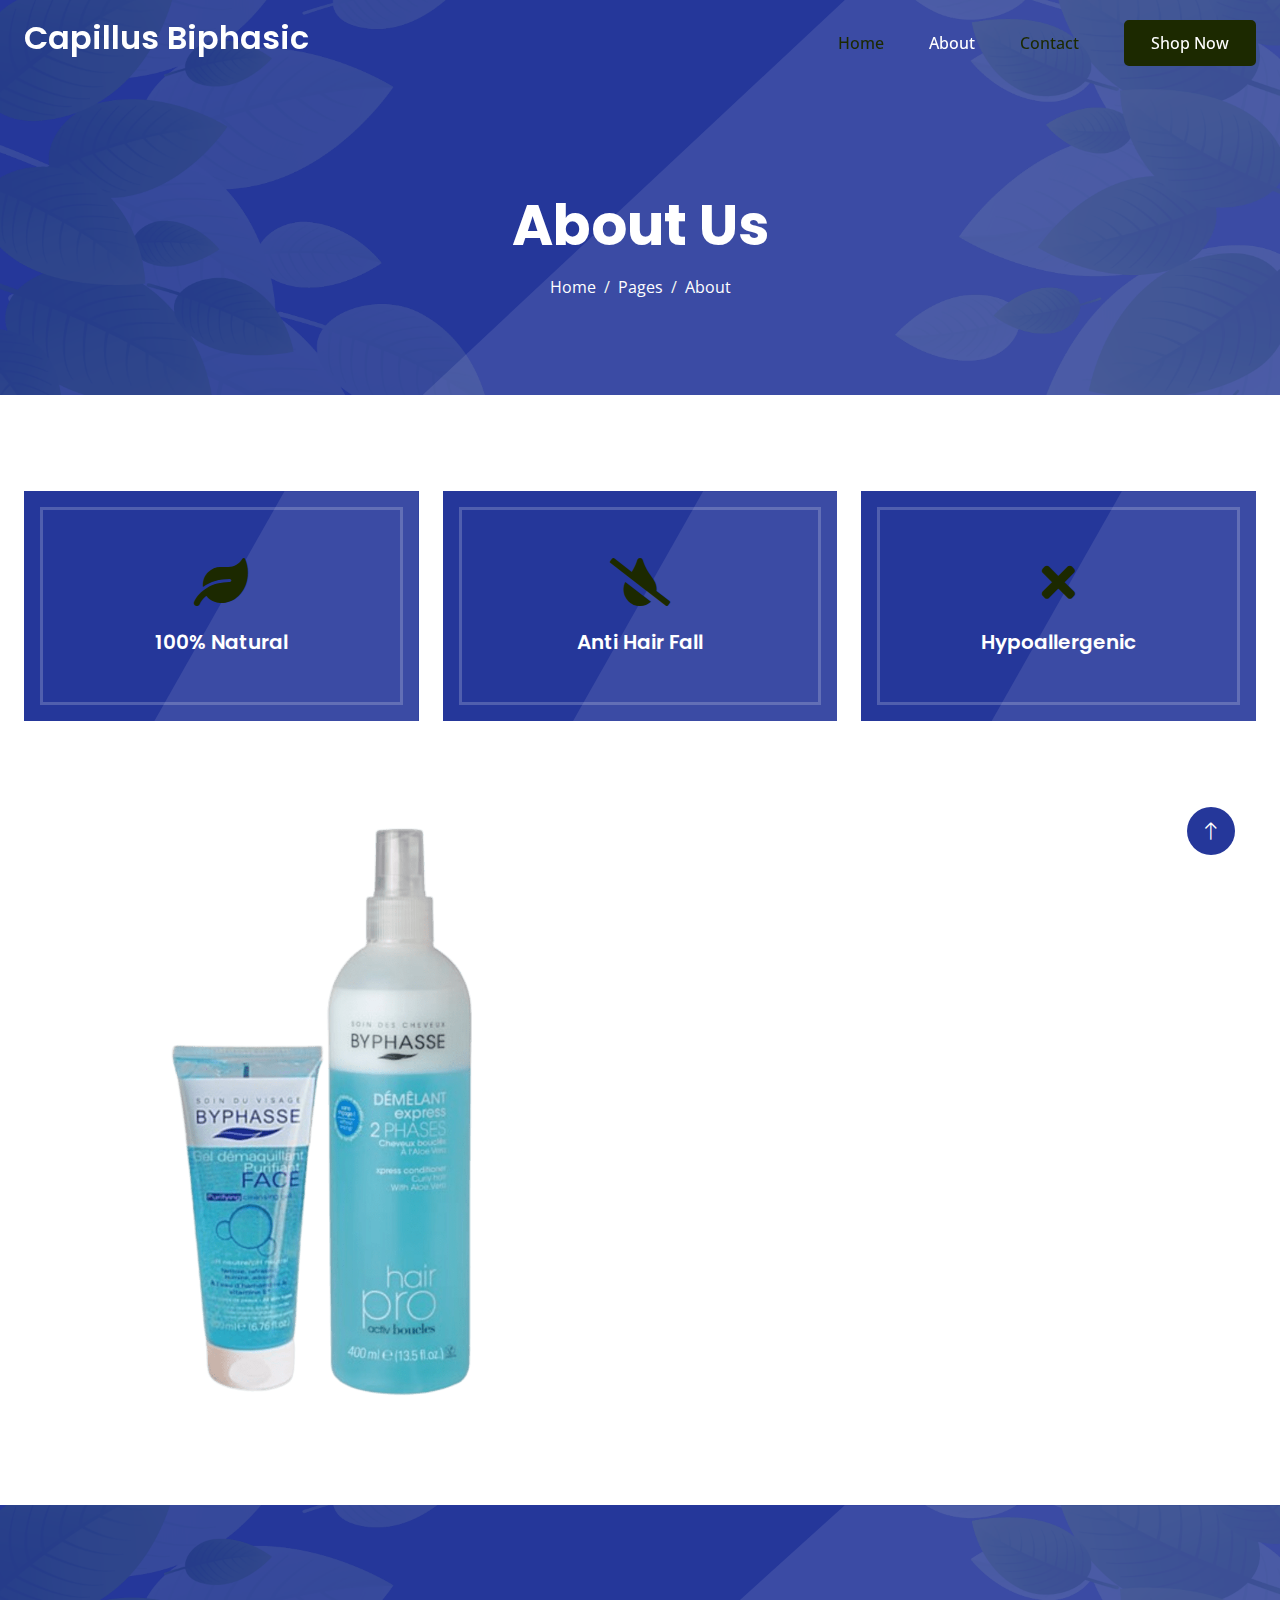
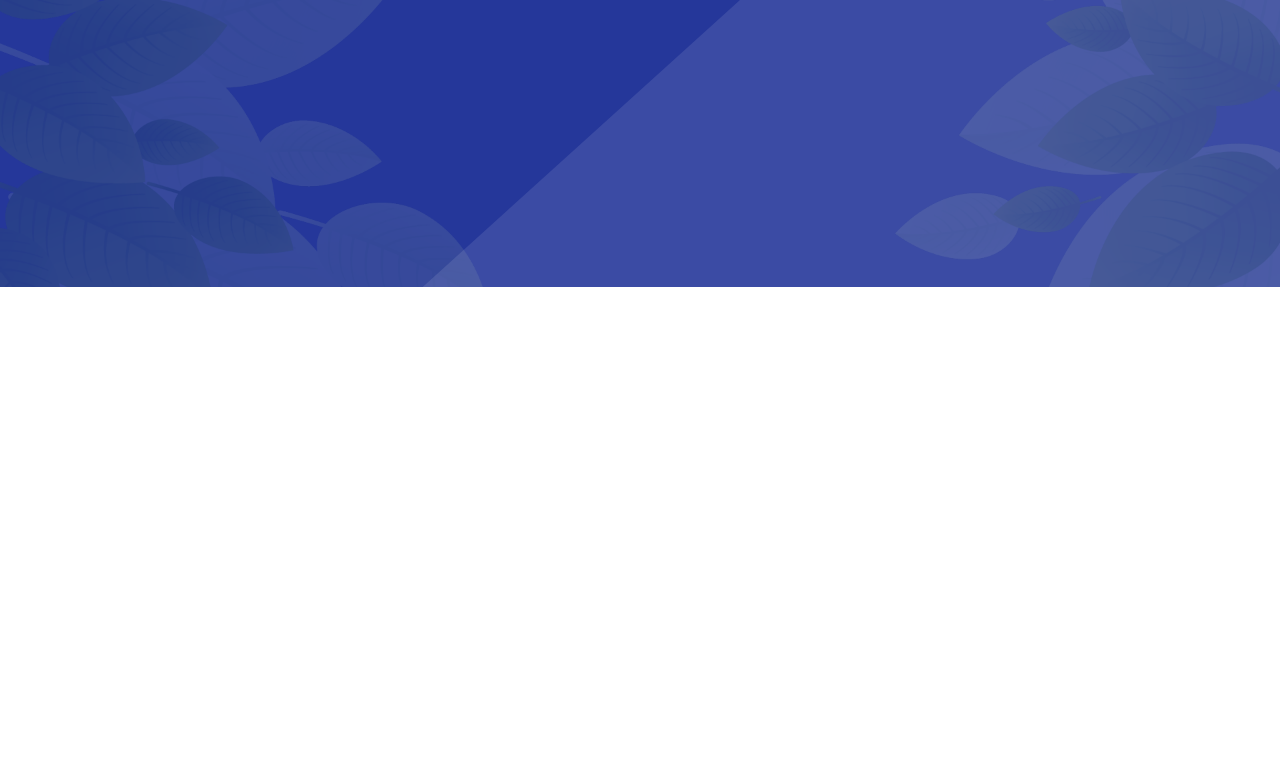
<file: about.html>
<!DOCTYPE html>
<html lang="en">

<head>
    <meta charset="utf-8">
    <title>Capillus Biphasic</title>
    <meta content="width=device-width, initial-scale=1.0" name="viewport">
    <meta content="" name="keywords">
    <meta content="" name="description">

    <!-- Favicon -->
    <link href="img/favicon.ico" rel="icon">

    <!-- Google Web Fonts -->
    <link rel="preconnect" href="https://fonts.googleapis.com">
    <link rel="preconnect" href="https://fonts.gstatic.com" crossorigin>
    <link
        href="https://fonts.googleapis.com/css2?family=Open+Sans:wght@400;500&family=Poppins:wght@200;600;700&display=swap"
        rel="stylesheet">

    <!-- Icon Font Stylesheet -->
    <link href="https://cdnjs.cloudflare.com/ajax/libs/font-awesome/5.10.0/css/all.min.css" rel="stylesheet">
    <link href="https://cdn.jsdelivr.net/npm/bootstrap-icons@1.4.1/font/bootstrap-icons.css" rel="stylesheet">

    <!-- Libraries Stylesheet -->
    <link href="lib/animate/animate.min.css" rel="stylesheet">
    <link href="lib/owlcarousel/assets/owl.carousel.min.css" rel="stylesheet">

    <!-- Customized Bootstrap Stylesheet -->
    <link href="css/bootstrap.min.css" rel="stylesheet">

    <!-- Template Stylesheet -->
    <link href="css/style.css" rel="stylesheet">
</head>

<style>
    .custom-bg {
        background-color: #25379a;
    }

    .btn-custom {
        background-color: #25379a;
        color: white;
        border: none;
    }

    .btn-custom:hover {
        background-color: #1f2f85;
    }

    .text-custom {
        color: #25379a;
    }

    .btn-outline-custom {
        color: #25379a;
        border-color: #25379a;
    }

    .btn-outline-custom:hover {
        background-color: #25379a;
        color: white;
    }
</style>

<body>
    <!-- Spinner Start -->
    <div id="spinner"
        class="show bg-white position-fixed translate-middle w-100 vh-100 top-50 start-50 d-flex align-items-center justify-content-center">
        <div class="spinner-grow text-custom" style="width: 3rem; height: 3rem;" role="status">
            <span class="sr-only">Loading...</span>
        </div>
    </div>
    <!-- Spinner End -->


    <!-- Navbar Start -->
    <div class="container-fluid sticky-top">
        <div class="container">
            <nav class="navbar navbar-expand-lg navbar-light p-0">
                <a href="index.html" class="navbar-brand">
                    <h2 class="text-white">Capillus Biphasic</h2>
                </a>
                <button type="button" class="navbar-toggler ms-auto me-0" data-bs-toggle="collapse"
                    data-bs-target="#navbarCollapse">
                    <span class="navbar-toggler-icon"></span>
                </button>
                <div class="collapse navbar-collapse" id="navbarCollapse">
                    <div class="navbar-nav ms-auto">
                        <a href="index.html" class="nav-item nav-link">Home</a>
                        <a href="about.html" class="nav-item nav-link active">About</a>
                        <a href="contact.html" class="nav-item nav-link">Contact</a>
                    </div>
                    <a href="" class="btn btn-dark py-2 px-4 d-none d-lg-inline-block">Shop Now</a>
                </div>
            </nav>
        </div>
    </div>
    <!-- Navbar End -->


    <!-- Hero Start -->
    <div class="container-fluid custom-bg hero-header mb-5">
        <div class="container text-center">
            <h1 class="display-4 text-white mb-3 animated slideInDown">About Us</h1>
            <nav aria-label="breadcrumb">
                <ol class="breadcrumb justify-content-center mb-0 animated slideInDown">
                    <li class="breadcrumb-item"><a class="text-white" href="#">Home</a></li>
                    <li class="breadcrumb-item"><a class="text-white" href="#">Pages</a></li>
                    <li class="breadcrumb-item text-white active" aria-current="page">About</li>
                </ol>
            </nav>
        </div>
    </div>
    <!-- Hero End -->


    <!-- Feature Start -->
    <div class="container-fluid py-5">
        <div class="container">
            <div class="row g-4">
                <div class="col-lg-4 wow fadeIn" data-wow-delay="0.1s">
                    <div class="feature-item position-relative custom-bg text-center p-3">
                        <div class="border py-5 px-3">
                            <i class="fa fa-leaf fa-3x text-dark mb-4"></i>
                            <h5 class="text-white mb-0">100% Natural</h5>
                        </div>
                    </div>
                </div>
                <div class="col-lg-4 wow fadeIn" data-wow-delay="0.3s">
                    <div class="feature-item position-relative custom-bg text-center p-3">
                        <div class="border py-5 px-3">
                            <i class="fa fa-tint-slash fa-3x text-dark mb-4"></i>
                            <h5 class="text-white mb-0">Anti Hair Fall</h5>
                        </div>
                    </div>
                </div>
                <div class="col-lg-4 wow fadeIn" data-wow-delay="0.5s">
                    <div class="feature-item position-relative custom-bg text-center p-3">
                        <div class="border py-5 px-3">
                            <i class="fa fa-times fa-3x text-dark mb-4"></i>
                            <h5 class="text-white mb-0">Hypoallergenic</h5>
                        </div>
                    </div>
                </div>
            </div>
        </div>
    </div>
    <!-- Feature End -->


    <!-- About Start -->
    <div class="container-fluid py-5">
        <div class="container">
            <div class="row g-5 align-items-center">
                <div class="col-lg-6 wow fadeIn" data-wow-delay="0.1s">
                    <img class="img-fluid animated pulse infinite" src="img/shampo.png">
                </div>
                <div class="col-lg-6 wow fadeIn" data-wow-delay="0.5s">
                    <h1 class="text-custom mb-4">Healthy Hair <span class="fw-light text-dark">Is A Symbol Of Our
                            Beauty</span></h1>
                    <p class="mb-4">Lorem ipsum dolor sit amet, consectetur adipiscing elit. Duis aliquet, erat non
                        malesuada consequat, nibh erat tempus risus, vitae porttitor purus nisl vitae purus. Praesent
                        tristique odio ut rutrum pellentesque. Fusce eget molestie est, at rutrum est.</p>
                    <p class="mb-4">Aliqu diam amet diam et eos labore. Clita erat ipsum et lorem et sit, sed stet no
                        labore lorem sit. Sanctus clita duo justo et tempor.</p>
                    <a class="btn btn-custom py-2 px-4" href="">Shop Now</a>
                </div>
            </div>
        </div>
    </div>
    <!-- About End -->


    <!-- Newsletter Start -->
    <div class="container-fluid newsletter custom-bg py-5 my-5">
        <div class="container py-5">
            <div class="mx-auto text-center wow fadeIn" data-wow-delay="0.1s" style="max-width: 600px;">
                <h1 class="text-white mb-3"><span class="fw-light text-dark">Let's Subscribe</span> The Newsletter</h1>
                <p class="text-white mb-4">Subscribe now to get 30% discount on any of our products</p>
            </div>
            <div class="row justify-content-center">
                <div class="col-md-7 wow fadeIn" data-wow-delay="0.5s">
                    <div class="position-relative w-100 mt-3 mb-2">
                        <input class="form-control w-100 py-4 ps-4 pe-5" type="text" placeholder="Enter Your Email"
                            style="height: 48px;">
                        <button type="button" class="btn shadow-none position-absolute top-0 end-0 mt-1 me-2"><i
                                class="fa fa-paper-plane text-white fs-4"></i></button>
                    </div>
                </div>
            </div>
        </div>
    </div>
    <!-- Newsletter End -->


    <!-- Footer Start -->
    <div class="container-fluid bg-white footer">
        <div class="container py-5">
            <div class="row g-5">
                <div class="col-md-6 col-lg-3 wow fadeIn" data-wow-delay="0.1s">
                    <a href="index.html" class="d-inline-block mb-3">
                        <h1 class="text-custom">Capillus Biphasic</h1>
                    </a>
                    <p class="mb-0">Lorem ipsum dolor sit amet, consectetur adipiscing elit. Duis aliquet, erat non
                        malesuada consequat, nibh erat tempus risus, vitae porttitor purus nisl vitae purus.</p>
                </div>
                <div class="col-md-6 col-lg-3 wow fadeIn" data-wow-delay="0.3s">
                    <h5 class="mb-4">Get In Touch</h5>
                    <p><i class="fa fa-map-marker-alt me-3"></i>123 Street, New York, USA</p>
                    <p><i class="fa fa-phone-alt me-3"></i>+012 345 67890</p>
                    <p><i class="fa fa-envelope me-3"></i>info@example.com</p>
                    <div class="d-flex pt-2">
                        <a class="btn btn-square btn-outline-custom me-1" href=""><i class="fab fa-twitter"></i></a>
                        <a class="btn btn-square btn-outline-custom me-1" href=""><i class="fab fa-facebook-f"></i></a>
                        <a class="btn btn-square btn-outline-custom me-1" href=""><i class="fab fa-instagram"></i></a>
                        <a class="btn btn-square btn-outline-custom me-1" href=""><i
                                class="fab fa-linkedin-in"></i></a>
                    </div>
                </div>
                <div class="col-md-6 col-lg-3 wow fadeIn" data-wow-delay="0.5s">
                    <h5 class="mb-4">Our Products</h5>
                    <a class="btn btn-link" href="">Hair Shining Shampoo</a>
                    <a class="btn btn-link" href="">Anti-dandruff Shampoo</a>
                    <a class="btn btn-link" href="">Anti Hair Fall Shampoo</a>
                    <a class="btn btn-link" href="">Hair Growing Shampoo</a>
                    <a class="btn btn-link" href="">Anti smell Shampoo</a>
                </div>
                <div class="col-md-6 col-lg-3 wow fadeIn" data-wow-delay="0.7s">
                    <h5 class="mb-4">Popular Link</h5>
                    <a class="btn btn-link" href="">About Us</a>
                    <a class="btn btn-link" href="">Contact Us</a>
                    <a class="btn btn-link" href="">Privacy Policy</a>
                    <a class="btn btn-link" href="">Terms & Condition</a>
                    <a class="btn btn-link" href="">Career</a>
                </div>
            </div>
        </div>
        <div class="container wow fadeIn" data-wow-delay="0.1s">
            <div class="copyright">
                <div class="row">
                    <div class="col-md-6 text-center text-md-start mb-3 mb-md-0">
                        &copy; <a class="border-bottom" href="#">Your Site Name</a>, All Right Reserved.

                        <!--/*** This template is free as long as you keep the footer author’s credit link/attribution link/backlink. If you'd like to use the template without the footer author’s credit link/attribution link/backlink, you can purchase the Credit Removal License from "https://htmlcodex.com/credit-removal". Thank you for your support. ***/-->
                        Designed By <a class="border-bottom" href="https://htmlcodex.com">HTML Codex</a>
                    </div>
                    <div class="col-md-6 text-center text-md-end">
                        <div class="footer-menu">
                            <a href="">Home</a>
                            <a href="">Cookies</a>
                            <a href="">Help</a>
                            <a href="">FAQs</a>
                        </div>
                    </div>
                </div>
            </div>
        </div>
    </div>
    <!-- Footer End -->


    <!-- Back to Top -->
    <a href="#" class="btn btn-lg btn-custom btn-lg-square back-to-top"><i class="bi bi-arrow-up"></i></a>


    <!-- JavaScript Libraries -->
    <script src="https://ajax.googleapis.com/ajax/libs/jquery/3.6.1/jquery.min.js"></script>
    <script src="https://cdn.jsdelivr.net/npm/bootstrap@5.0.0/dist/js/bootstrap.bundle.min.js"></script>
    <script src="lib/wow/wow.min.js"></script>
    <script src="lib/easing/easing.min.js"></script>
    <script src="lib/waypoints/waypoints.min.js"></script>
    <script src="lib/owlcarousel/owl.carousel.min.js"></script>

    <!-- Template Javascript -->
    <script src="js/main.js"></script>
</body>

</html>
</file>
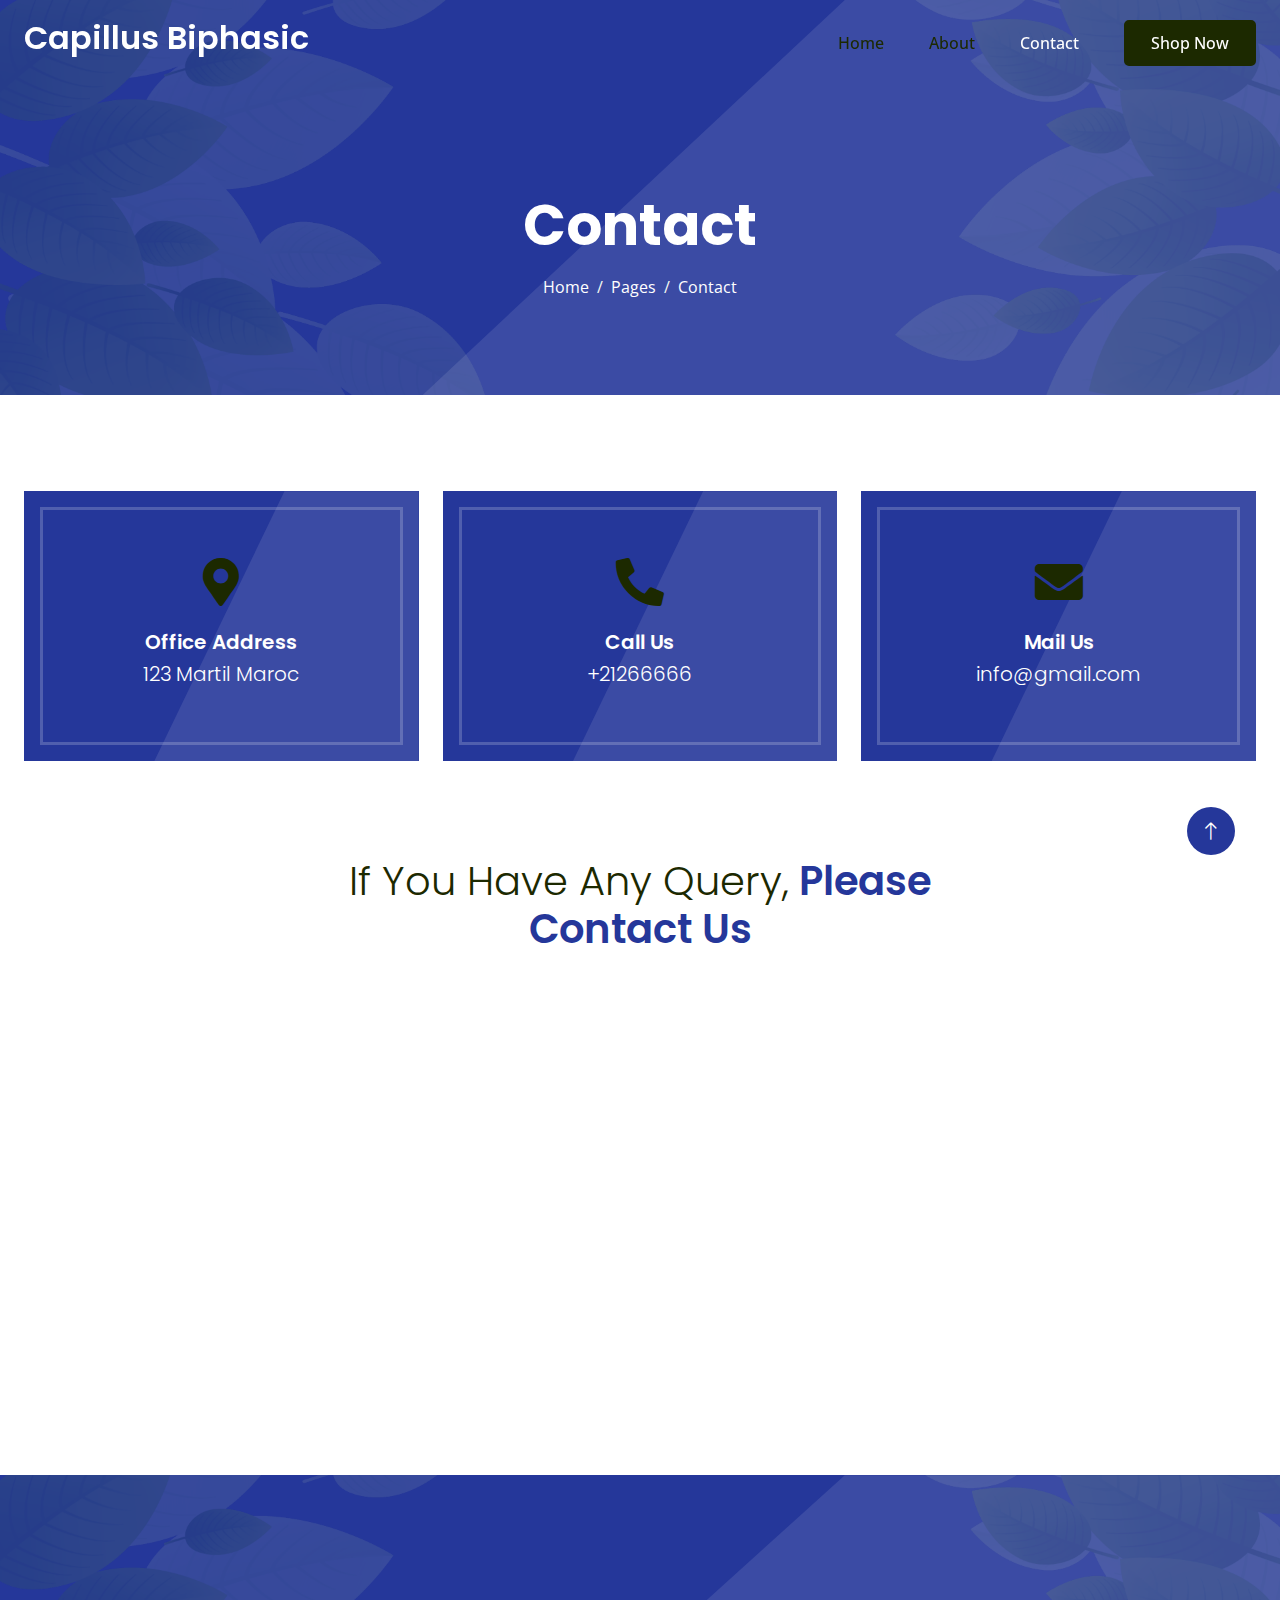
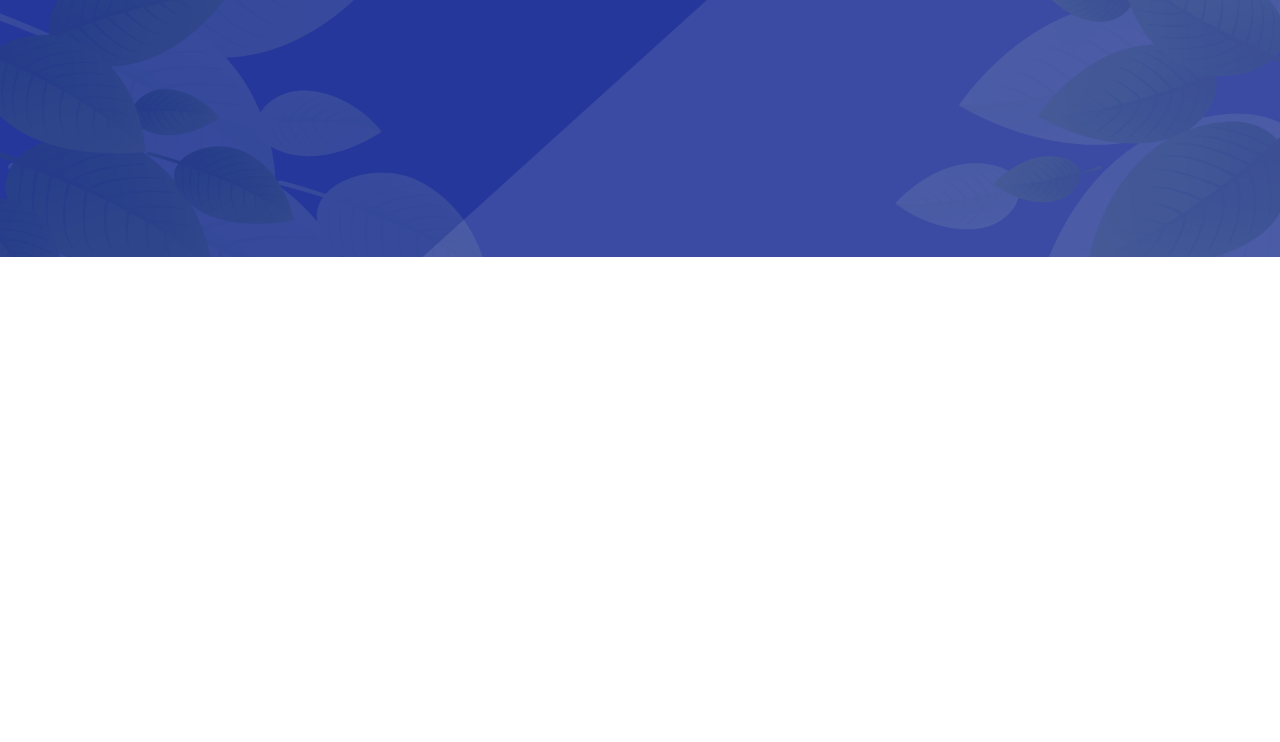
<file: contact.html>
<!DOCTYPE html>
<html lang="en">

<head>
    <meta charset="utf-8">
    <title>Capillus Biphasic</title>
    <meta content="width=device-width, initial-scale=1.0" name="viewport">
    <meta content="" name="keywords">
    <meta content="" name="description">

    <!-- Favicon -->
    <link href="img/favicon.ico" rel="icon">

    <!-- Google Web Fonts -->
    <link rel="preconnect" href="https://fonts.googleapis.com">
    <link rel="preconnect" href="https://fonts.gstatic.com" crossorigin>
    <link
        href="https://fonts.googleapis.com/css2?family=Open+Sans:wght@400;500&family=Poppins:wght@200;600;700&display=swap"
        rel="stylesheet">

    <!-- Icon Font Stylesheet -->
    <link href="https://cdnjs.cloudflare.com/ajax/libs/font-awesome/5.10.0/css/all.min.css" rel="stylesheet">
    <link href="https://cdn.jsdelivr.net/npm/bootstrap-icons@1.4.1/font/bootstrap-icons.css" rel="stylesheet">

    <!-- Libraries Stylesheet -->
    <link href="lib/animate/animate.min.css" rel="stylesheet">
    <link href="lib/owlcarousel/assets/owl.carousel.min.css" rel="stylesheet">

    <!-- Customized Bootstrap Stylesheet -->
    <link href="css/bootstrap.min.css" rel="stylesheet">

    <!-- Template Stylesheet -->
    <link href="css/style.css" rel="stylesheet">
</head>
<style>
    .custom-bg {
        background-color: #25379a;
    }

    .btn-custom {
        background-color: #25379a;
        color: white;
        border: none;
    }

    .btn-custom:hover {
        background-color: #1f2f85;
    }

    .text-custom {
        color: #25379a;
    }

    .btn-outline-custom {
        color: #25379a;
        border-color: #25379a;
    }

    .btn-outline-custom:hover {
        background-color: #25379a;
        color: white;
    }
</style>

<body>
    <!-- Spinner Start -->
    <div id="spinner"
        class="show bg-white position-fixed translate-middle w-100 vh-100 top-50 start-50 d-flex align-items-center justify-content-center">
        <div class="spinner-grow text-custom" style="width: 3rem; height: 3rem;" role="status">
            <span class="sr-only">Loading...</span>
        </div>
    </div>
    <!-- Spinner End -->


     <!-- Navbar Start -->
     <div class="container-fluid sticky-top">
        <div class="container">
            <nav class="navbar navbar-expand-lg navbar-light p-0">
                <a href="index.html" class="navbar-brand">
                    <h2 class="text-white">Capillus Biphasic</h2>
                </a>
                <button type="button" class="navbar-toggler ms-auto me-0" data-bs-toggle="collapse"
                    data-bs-target="#navbarCollapse">
                    <span class="navbar-toggler-icon"></span>
                </button>
                <div class="collapse navbar-collapse" id="navbarCollapse">
                    <div class="navbar-nav ms-auto">
                        <a href="index.html" class="nav-item nav-link">Home</a>
                        <a href="about.html" class="nav-item nav-link">About</a>
                        <a href="contact.html" class="nav-item nav-link active">Contact</a>
                    </div>
                    <a href="" class="btn btn-dark py-2 px-4 d-none d-lg-inline-block">Shop Now</a>
                </div>
            </nav>
        </div>
    </div>
    <!-- Navbar End -->


    <!-- Hero Start -->
    <div class="container-fluid custom-bg hero-header mb-5">
        <div class="container text-center">
            <h1 class="display-4 text-white mb-3 animated slideInDown">Contact</h1>
            <nav aria-label="breadcrumb">
                <ol class="breadcrumb justify-content-center mb-0 animated slideInDown">
                    <li class="breadcrumb-item"><a class="text-white" href="#">Home</a></li>
                    <li class="breadcrumb-item"><a class="text-white" href="#">Pages</a></li>
                    <li class="breadcrumb-item text-white active" aria-current="page">Contact</li>
                </ol>
            </nav>
        </div>
    </div>
    <!-- Hero End -->


    <!-- Contact Info Start -->
    <div class="container-fluid py-5">
        <div class="container">
            <div class="row g-4">
                <div class="col-lg-4 wow fadeIn" data-wow-delay="0.1s">
                    <div class="contact-info-item position-relative custom-bg text-center p-3">
                        <div class="border py-5 px-3">
                            <i class="fa fa-map-marker-alt fa-3x text-dark mb-4"></i>
                            <h5 class="text-white">Office Address</h5>
                            <h5 class="fw-light text-white">123 Martil Maroc</h5>
                        </div>
                    </div>
                </div>
                <div class="col-lg-4 wow fadeIn" data-wow-delay="0.3s">
                    <div class="contact-info-item position-relative custom-bg text-center p-3">
                        <div class="border py-5 px-3">
                            <i class="fa fa-phone-alt fa-3x text-dark mb-4"></i>
                            <h5 class="text-white">Call Us</h5>
                            <h5 class="fw-light text-white">+21266666</h5>
                        </div>
                    </div>
                </div>
                <div class="col-lg-4 wow fadeIn" data-wow-delay="0.5s">
                    <div class="contact-info-item position-relative custom-bg text-center p-3">
                        <div class="border py-5 px-3">
                            <i class="fa fa-envelope fa-3x text-dark mb-4"></i>
                            <h5 class="text-white">Mail Us</h5>
                            <h5 class="fw-light text-white">info@gmail.com</h5>
                        </div>
                    </div>
                </div>
            </div>
        </div>
    </div>
    <!-- Contact Info End -->


    <!-- Contact Start -->
    <div class="container-fluid py-5">
        <div class="container">
            <div class="mx-auto text-center wow fadeIn" data-wow-delay="0.1s" style="max-width: 600px;">
                <h1 class="text-custom mb-5"><span class="fw-light text-dark">If You Have Any Query,</span> Please
                    Contact Us</h1>
            </div>
            <div class="row g-5">
                <div class="col-lg-7 wow fadeIn" data-wow-delay="0.1s">
                    <div class="wow fadeIn" data-wow-delay="0.3s">
                        <form>
                            <div class="row g-3">
                                <div class="col-md-6">
                                    <div class="form-floating">
                                        <input type="text" class="form-control" id="name" placeholder="Your Name">
                                        <label for="name">Your Name</label>
                                    </div>
                                </div>
                                <div class="col-md-6">
                                    <div class="form-floating">
                                        <input type="email" class="form-control" id="email" placeholder="Your Email">
                                        <label for="email">Your Email</label>
                                    </div>
                                </div>
                                <div class="col-12">
                                    <div class="form-floating">
                                        <input type="text" class="form-control" id="subject" placeholder="Subject">
                                        <label for="subject">Subject</label>
                                    </div>
                                </div>
                                <div class="col-12">
                                    <div class="form-floating">
                                        <textarea class="form-control" placeholder="Leave a message here" id="message"
                                            style="height: 150px"></textarea>
                                        <label for="message">Message</label>
                                    </div>
                                </div>
                                <div class="col-12">
                                    <button class="btn btn-custom w-100 py-3" type="submit">Send Message</button>
                                </div>
                            </div>
                        </form>
                    </div>
                </div>
                <div class="col-lg-5 wow fadeIn" data-wow-delay="0.5s">
                    <iframe class="w-100 h-100"
                    src="https://www.google.com/maps/embed?pb=!1m14!1m12!1m3!1d1178.2217456861213!2d-5.831987353784639!3d35.75955346721911!2m3!1f0!2f0!3f0!3m2!1i1024!2i768!4f13.1!5e0!3m2!1sen!2sma!4v1724182098331!5m2!1sen!2sma"
                        frameborder="0" style="min-height: 300px; border:0;" allowfullscreen="" aria-hidden="false"
                        tabindex="0"></iframe>
                </div>
            </div>
        </div>
    </div>
    <!-- Contact End -->


    <!-- Newsletter Start -->
    <div class="container-fluid newsletter custom-bg py-5 my-5">
        <div class="container py-5">
            <div class="mx-auto text-center wow fadeIn" data-wow-delay="0.1s" style="max-width: 600px;">
                <h1 class="text-white mb-3"><span class="fw-light text-dark">Let's Subscribe</span> The Newsletter</h1>
                <p class="text-white mb-4">Subscribe now to get 30% discount on any of our products</p>
            </div>
            <div class="row justify-content-center">
                <div class="col-md-7 wow fadeIn" data-wow-delay="0.5s">
                    <div class="position-relative w-100 mt-3 mb-2">
                        <input class="form-control w-100 py-4 ps-4 pe-5" type="text" placeholder="Enter Your Email"
                            style="height: 48px;">
                        <button type="button" class="btn shadow-none position-absolute top-0 end-0 mt-1 me-2"><i
                                class="fa fa-paper-plane text-white fs-4"></i></button>
                    </div>
                </div>
            </div>
        </div>
    </div>
    <!-- Newsletter End -->


    <!-- Footer Start -->
    <div class="container-fluid bg-white footer">
        <div class="container py-5">
            <div class="row g-5">
                <div class="col-md-6 col-lg-3 wow fadeIn" data-wow-delay="0.1s">
                    <a href="index.html" class="d-inline-block mb-3">
                        <h1 class="text-custom">Capillus Biphasic</h1>
                    </a>
                    <p class="mb-0">Lorem ipsum dolor sit amet, consectetur adipiscing elit. Duis aliquet, erat non
                        malesuada consequat, nibh erat tempus risus, vitae porttitor purus nisl vitae purus.</p>
                </div>
                <div class="col-md-6 col-lg-3 wow fadeIn" data-wow-delay="0.3s">
                    <h5 class="mb-4">Get In Touch</h5>
                    <p><i class="fa fa-map-marker-alt me-3"></i>123 Martil Maroc</p>
                    <p><i class="fa fa-phone-alt me-3"></i>+2126666666</p>
                    <p><i class="fa fa-envelope me-3"></i>info@gmail.com</p>
                    <div class="d-flex pt-2">
                        <a class="btn btn-square btn-outline-custom me-1" href=""><i class="fab fa-twitter"></i></a>
                        <a class="btn btn-square btn-outline-custom me-1" href=""><i class="fab fa-facebook-f"></i></a>
                        <a class="btn btn-square btn-outline-custom me-1" href=""><i class="fab fa-instagram"></i></a>
                        <a class="btn btn-square btn-outline-custom me-1" href=""><i class="fab fa-linkedin-in"></i></a>
                    </div>
                </div>
                <div class="col-md-6 col-lg-3 wow fadeIn" data-wow-delay="0.5s">
                    <h5 class="mb-4">Our Products</h5>
                    <a class="btn btn-link" href="">Hair Shining Shampoo</a>
                    <a class="btn btn-link" href="">Anti-dandruff Shampoo</a>
                    <a class="btn btn-link" href="">Anti Hair Fall Shampoo</a>
                    <a class="btn btn-link" href="">Hair Growing Shampoo</a>
                    <a class="btn btn-link" href="">Anti smell Shampoo</a>
                </div>
                <div class="col-md-6 col-lg-3 wow fadeIn" data-wow-delay="0.7s">
                    <h5 class="mb-4">Popular Link</h5>
                    <a class="btn btn-link" href="">About Us</a>
                    <a class="btn btn-link" href="">Contact Us</a>
                    <a class="btn btn-link" href="">Privacy Policy</a>
                    <a class="btn btn-link" href="">Terms & Condition</a>
                    <a class="btn btn-link" href="">Career</a>
                </div>
            </div>
        </div>
        <div class="container wow fadeIn" data-wow-delay="0.1s">
            <div class="copyright">
                <div class="row">
                    <div class="col-md-6 text-center text-md-start mb-3 mb-md-0">
                        &copy; <a class="border-bottom" href="#">Capillus Biphasic</a>, All Right Reserved.

                    </div>
                    <div class="col-md-6 text-center text-md-end">
                        <div class="footer-menu">
                            <a href="">Home</a>
                            <a href="">Cookies</a>
                            <a href="">Help</a>
                            <a href="">FAQs</a>
                        </div>
                    </div>
                </div>
            </div>
        </div>
    </div>
    <!-- Footer End -->


    <!-- Back to Top -->
    <a href="#" class="btn btn-lg btn-custom btn-lg-square back-to-top"><i class="bi bi-arrow-up"></i></a>


    <!-- JavaScript Libraries -->
    <script src="https://ajax.googleapis.com/ajax/libs/jquery/3.6.1/jquery.min.js"></script>
    <script src="https://cdn.jsdelivr.net/npm/bootstrap@5.0.0/dist/js/bootstrap.bundle.min.js"></script>
    <script src="lib/wow/wow.min.js"></script>
    <script src="lib/easing/easing.min.js"></script>
    <script src="lib/waypoints/waypoints.min.js"></script>
    <script src="lib/owlcarousel/owl.carousel.min.js"></script>

    <!-- Template Javascript -->
    <script src="js/main.js"></script>
</body>

</html>
</file>
<file: css/style.css>
/********** Template CSS **********/
/*** Spinner ***/
#spinner {
    opacity: 0;
    visibility: hidden;
    transition: opacity .5s ease-out, visibility 0s linear .5s;
    z-index: 99999;
}

#spinner.show {
    transition: opacity .5s ease-out, visibility 0s linear 0s;
    visibility: visible;
    opacity: 1;
}

.back-to-top {
    position: fixed;
    display: none;
    right: 45px;
    bottom: 45px;
    z-index: 99;
}

img.animated.pulse {
    animation-duration: 5s;
}

/*** Button ***/
.btn {
    font-weight: 500;
    transition: .5s;
}

.btn.btn-primary {
    color: var(--bs-white);
}

.btn-square {
    width: 38px;
    height: 38px;
}
/* .custom-bg {
    background-color: #25379a;
} */
.btn-sm-square {
    width: 32px;
    height: 32px;
}

.btn-lg-square {
    width: 48px;
    height: 48px;
}

.btn-square,
.btn-sm-square,
.btn-lg-square {
    padding: 0;
    display: flex;
    align-items: center;
    justify-content: center;
    font-weight: normal;
    border-radius: 50px;
}


/*** Navbar ***/
.sticky-top {
    top: -150px;
    transition: .5s;
}

.navbar {
    padding: 11px 0 !important;
    height: 85px;
}

.navbar .navbar-nav .nav-link {
    margin-right: 45px;
    padding: 0;
    color: var(--bs-dark);
    font-weight: 500;
    transition: .5s;
    outline: none;
}

.navbar .navbar-nav .nav-link:hover,
.navbar .navbar-nav .nav-link.active {
    color: var(--bs-white);
}

.navbar .dropdown-toggle::after {
    border: none;
    content: "\f107";
    font-family: "Font Awesome 5 Free";
    font-weight: 900;
    vertical-align: middle;
    margin-left: 8px;
}

@media (max-width: 991.98px) {
    .navbar .navbar-nav {
        padding: 0 15px;
        background-color: #25379a;
    }

    .navbar .navbar-nav .nav-link  {
        margin-right: 0;
        padding: 10px 0;
    }
}

@media (min-width: 992px) {
    .navbar .nav-item .dropdown-menu {
        display: block;
        border: none;
        margin-top: 0;
        top: 150%;
        opacity: 0;
        visibility: hidden;
        transition: .5s;
    }

    .navbar .nav-item:hover .dropdown-menu {
        top: 100%;
        visibility: visible;
        transition: .5s;
        opacity: 1;
    }
}


/*** Hero Header ***/
.hero-header {
    position: relative;
    margin-top: -85px;
    padding-top: 12rem;
    padding-bottom: 6rem;
    background: url(../img/bg.png) center center no-repeat;
    background-size: cover;
}

.hero-header::before {
    position: absolute;
    content: "";
    width: 100%;
    height: 100%;
    top: 0;
    left: 0;
    background: rgba(255, 255, 255, .1);
    clip-path: polygon(66% 0, 100% 0, 100% 100%, 33% 100%);
}

.hero-header .container {
    position: relative;
    z-index: 1;
}

.hero-header .breadcrumb-item+.breadcrumb-item::before {
    color: var(--bs-light);
}


/*** Feature ***/
.feature-item::before {
    position: absolute;
    content: "";
    width: 100%;
    height: 100%;
    top: 0;
    left: 0;
    background: rgba(255, 255, 255, .1);
    clip-path: polygon(66% 0, 100% 0, 100% 100%, 33% 100%);
}

.feature-item .border {
    position: relative;
    border-color: rgba(255, 255, 255, .2) !important;
    z-index: 1;
}


/*** Deal ***/
.deal {
    position: relative;
    background: url(../img/bg.png) center center no-repeat;
    background-size: cover;
}

.deal::before {
    position: absolute;
    content: "";
    width: 100%;
    height: 100%;
    top: 0;
    left: 0;
    background: rgba(255, 255, 255, .1);
    clip-path: polygon(66% 0, 100% 0, 100% 100%, 33% 100%);
}

.deal .bg-white {
    position: relative;
    z-index: 1;
}

.deal .cdt span {
    display: block;
    font-size: 16px;
    font-style: italic;
    font-weight: 200;
    text-transform: capitalize;
}


/*** How To Use ***/
.how-to-use {
    position: relative;
    background: url(../img/bg.png) center center no-repeat;
    background-size: cover;
}

.how-to-use::before {
    position: absolute;
    content: "";
    width: 100%;
    height: 100%;
    top: 0;
    left: 0;
    background: rgba(255, 255, 255, .1);
    clip-path: polygon(66% 0, 100% 0, 100% 100%, 33% 100%);
}

.how-to-use .container {
    position: relative;
    z-index: 1;
}

.how-to-use .border {
    border-color: rgba(255, 255, 255, .2) !important;
}


/*** Product ***/
.product-item {
    transition: .1s;
}

.product-item:hover {
    border-width: 0 !important;
    box-shadow: 0 0 35px rgba(47, 48, 159, 0.25);
}

.product-item:hover a.btn {
    color: white;
    background-color: #25379a;
}


/*** Testimonial ***/
.testimonial {
    position: relative;
    background: url(../img/bg.png) center center no-repeat;
    background-size: cover;
}

.testimonial::before {
    position: absolute;
    content: "";
    width: 100%;
    height: 100%;
    top: 0;
    left: 0;
    background: rgba(255, 255, 255, .1);
    clip-path: polygon(66% 0, 100% 0, 100% 100%, 33% 100%);
}

.testimonial .testimonial-carousel {
    position: relative;
    z-index: 1;
}

.testimonial-carousel .owl-item img {
    width: 120px;
    height: 120px;
    border-color: rgba(255, 255, 255, .2) !important;
    margin: 0 auto 20px auto;
    border-radius: 100px;
}

.testimonial-carousel .owl-dots {
    margin-top: 25px;
    display: flex;
    align-items: center;
    justify-content: center;
}

.testimonial-carousel .owl-dot {
    position: relative;
    display: inline-block;
    margin: 0 5px;
    width: 30px;
    height: 30px;
    display: flex;
    align-items: center;
    justify-content: center;
    background: transparent;
    border: 3px solid rgba(255, 255, 255, .2);
    border-radius: 30px;
    transition: .5s;
}

.testimonial-carousel .owl-dot.active {
    background: var(--bs-dark);
}


/*** Blog ***/
.blog-item {
    transition: .1s;
}

.blog-item:hover {
    border-width: 0 !important;
    box-shadow: 0 0 35px rgba(47, 48, 159, 0.25);
}

.blog-item:hover a.btn {
    color: white;
    background-color: #25379a;
    /* background: var(--bs-primary); */
}


/*** Contact ***/
.contact-info-item::before {
    position: absolute;
    content: "";
    width: 100%;
    height: 100%;
    top: 0;
    left: 0;
    background: rgba(255, 255, 255, .1);
    clip-path: polygon(66% 0, 100% 0, 100% 100%, 33% 100%);
}

.contact-info-item .border {
    position: relative;
    border-color: rgba(255, 255, 255, .2) !important;
    z-index: 1;
}


/*** Newsletter ***/
.newsletter {
    position: relative;
    background: url(../img/bg.png) center center no-repeat;
    background-size: cover;
}

.newsletter::before {
    position: absolute;
    content: "";
    width: 100%;
    height: 100%;
    top: 0;
    left: 0;
    background: rgba(255, 255, 255, .1);
    clip-path: polygon(66% 0, 100% 0, 100% 100%, 33% 100%);
}

.newsletter .container {
    position: relative;
    z-index: 1;
}

.newsletter .form-control {
    background: rgba(255, 255, 255, .3);
}


/*** Footer ***/
.footer .btn.btn-link {
    display: block;
    margin-bottom: 10px;
    padding: 0;
    text-align: left;
    color: var(--bs-body);
    font-weight: normal;
    transition: .3s;
}

.footer .btn.btn-link:hover {
    color: #25379a;
}

.footer .btn.btn-link::before {
    position: relative;
    content: "\f105";
    font-family: "Font Awesome 5 Free";
    font-weight: 900;
    margin-right: 10px;
}

.footer .btn.btn-link:hover {
    letter-spacing: 1px;
    box-shadow: none;
}

.footer .copyright {
    padding: 25px 0;
    border-top: 3px solid var(--bs-light);
}

.footer .copyright a {
    color: var(--bs-body);
}

.footer .copyright a:hover {
    color: #25379a;
}

.footer .footer-menu a {
    margin-right: 15px;
    padding-right: 15px;
    border-right: 3px solid var(--bs-light);
}

.footer .footer-menu a:last-child {
    margin-right: 0;
    padding-right: 0;
    border-right: none;
}
</file>
